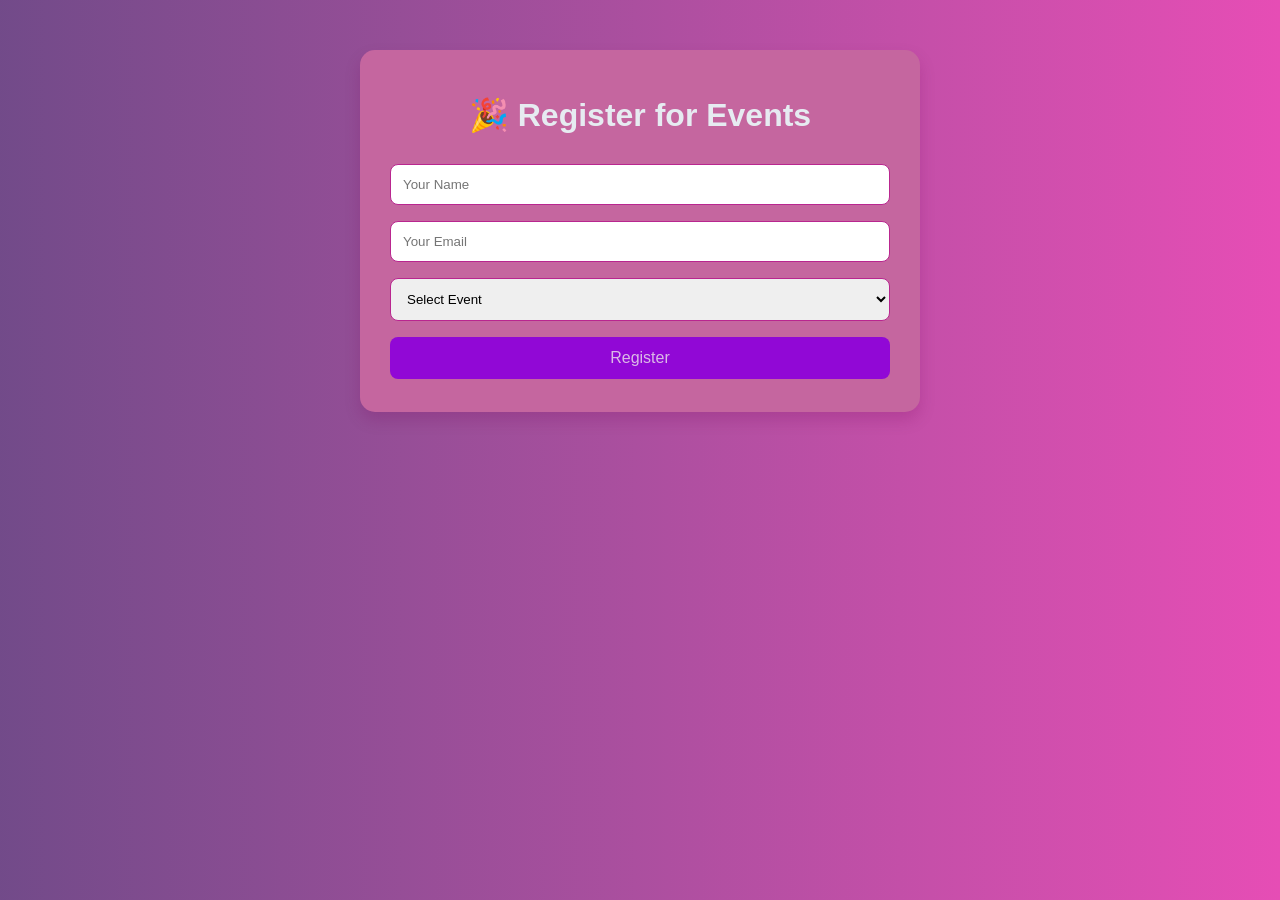
<file: index.html>
<!DOCTYPE html>
<html lang="en">
<head>
  <meta charset="UTF-8">
  <meta name="viewport" content="width=device-width, initial-scale=1.0">
  <title>Event Registration</title>
  <link rel="stylesheet" href="style.css">
</head>
<body>

  <div class="container">
    <h1>🎉 Register for Events</h1>

    <div id="msg"></div>

    <form id="form">
      <input type="text" id="name" placeholder="Your Name" required>
      <input type="email" id="email" placeholder="Your Email" required>
      <select id="event" required>
        <option value="">Select Event</option>
        <option value="workshop">workshop</option>
        <option value="hackathon">hackathon</option>
        <option value="codestorm">codestorm</option>
      </select>
      <button type="submit">Register</button>
    </form>


  <script src="script.js"></script>
</body>
</html>
</file>
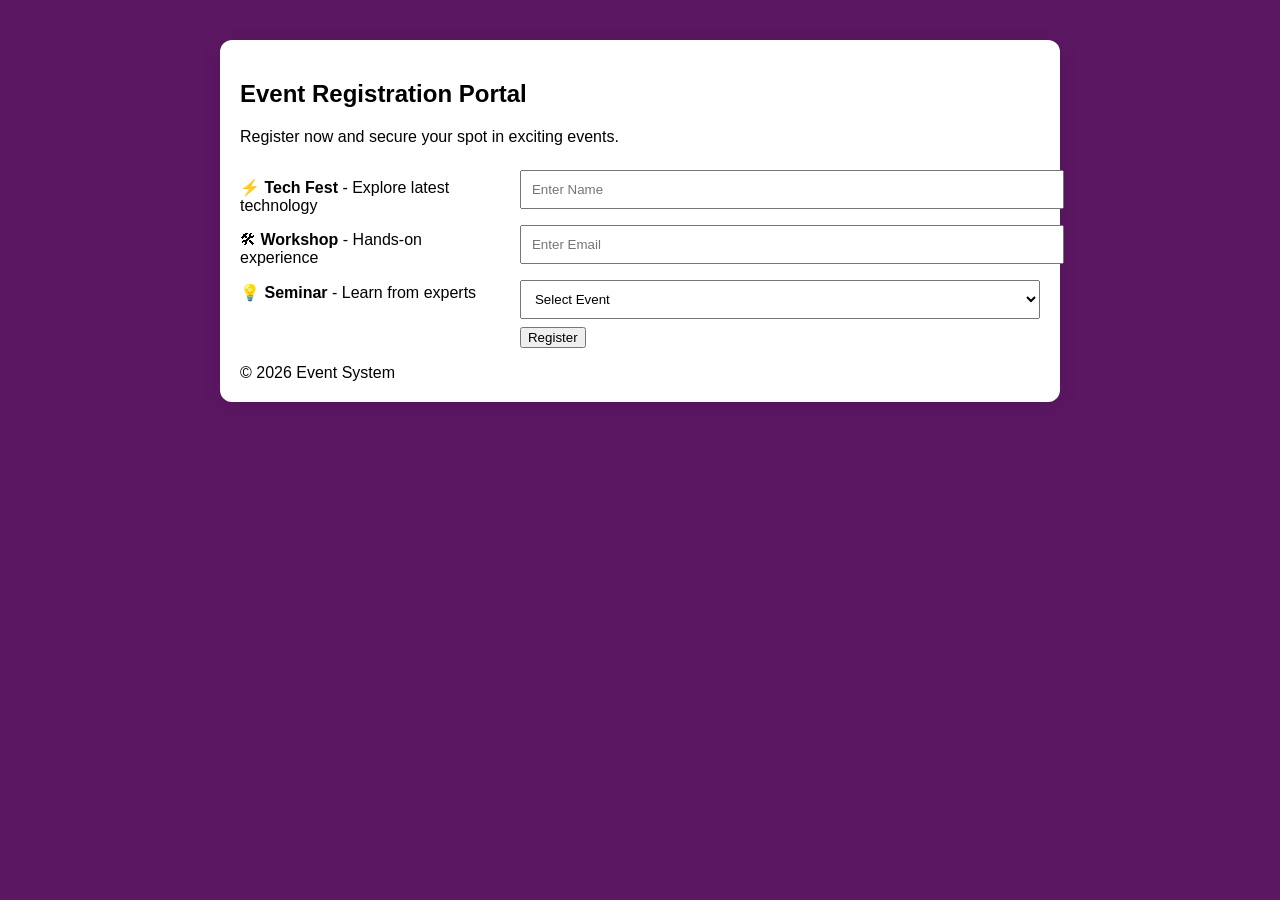
<file: frontend/index.html>
<!DOCTYPE html>
<html>
<head>
  <title>Event Registration</title>
  <link rel="stylesheet" href="style.css">
</head>
<body>

<div class="container">
  <h2>Event Registration Portal</h2>
  <p class="subtitle">Register now and secure your spot in exciting events.</p>

  <div class="content">

    <!-- Left Info -->
    <div class="info">
      <p>⚡ <b>Tech Fest</b> - Explore latest technology</p>
      <p>🛠 <b>Workshop</b> - Hands-on experience</p>
      <p>💡 <b>Seminar</b> - Learn from experts</p>
    </div>

    <!-- Form -->
    <form id="form" class="form">
      <input type="text" id="name" placeholder="Enter Name" required>
      <input type="email" id="email" placeholder="Enter Email" required>

      <select id="event">
        <option value="">Select Event</option>
        <option>Tech Fest</option>
        <option>Workshop</option>
        <option>Seminar</option>
      </select>

      <button type="submit">Register</button>
    </form>

  </div>

  <p id="msg"></p>

  <div id="users"></div>

  <footer>© 2026 Event System</footer>
</div>

<script src="script.js"></script>
</body>
</html>
</file>
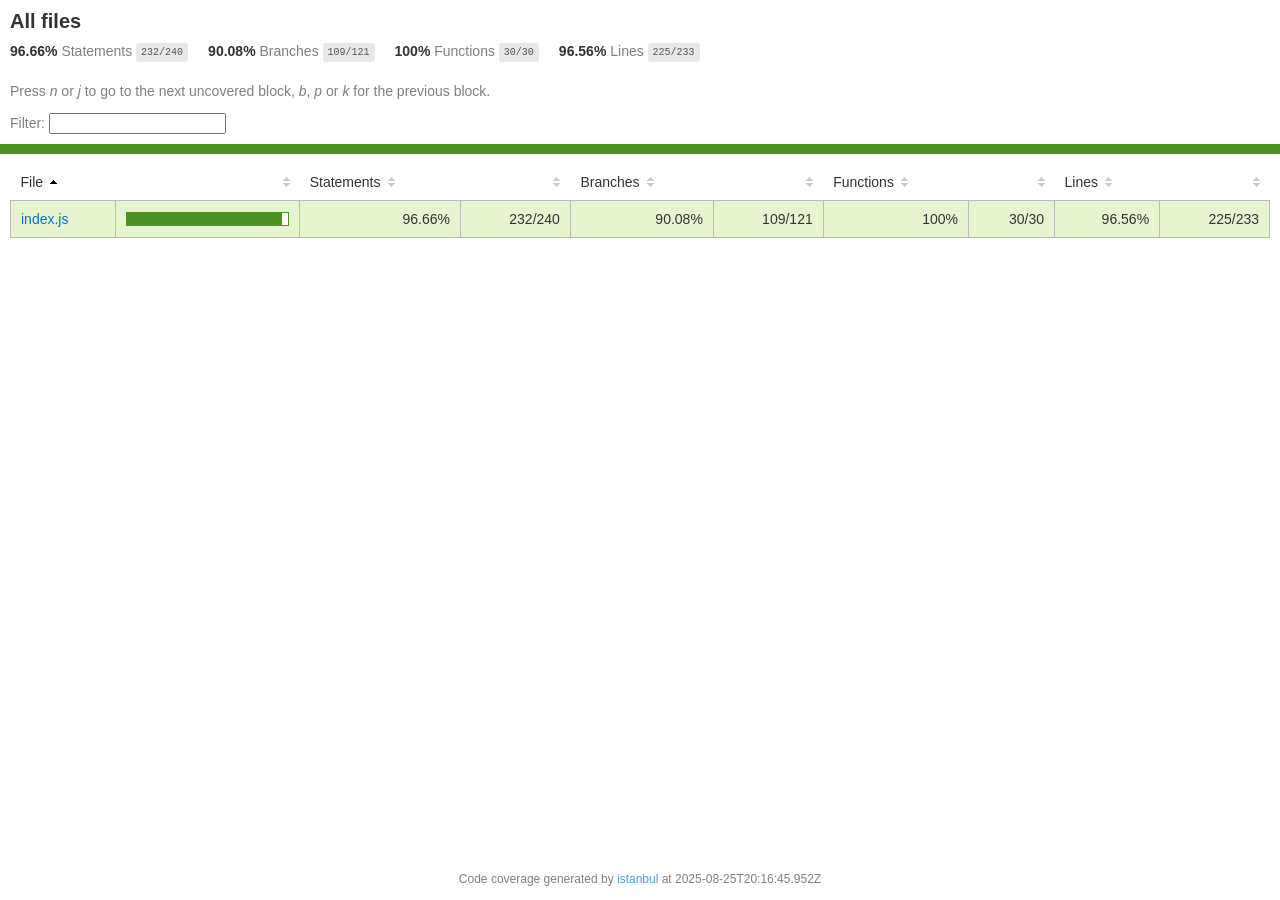
<file: backend/node_modules/kareem/coverage/lcov-report/index.html>
<!doctype html>
<html lang="en">

<head>
    <title>Code coverage report for All files</title>
    <meta charset="utf-8" />
    <link rel="stylesheet" href="prettify.css" />
    <link rel="stylesheet" href="base.css" />
    <link rel="shortcut icon" type="image/x-icon" href="favicon.png" />
    <meta name="viewport" content="width=device-width, initial-scale=1" />
    <style type='text/css'>
        .coverage-summary .sorter {
            background-image: url(sort-arrow-sprite.png);
        }
    </style>
</head>
    
<body>
<div class='wrapper'>
    <div class='pad1'>
        <h1>All files</h1>
        <div class='clearfix'>
            
            <div class='fl pad1y space-right2'>
                <span class="strong">96.66% </span>
                <span class="quiet">Statements</span>
                <span class='fraction'>232/240</span>
            </div>
        
            
            <div class='fl pad1y space-right2'>
                <span class="strong">90.08% </span>
                <span class="quiet">Branches</span>
                <span class='fraction'>109/121</span>
            </div>
        
            
            <div class='fl pad1y space-right2'>
                <span class="strong">100% </span>
                <span class="quiet">Functions</span>
                <span class='fraction'>30/30</span>
            </div>
        
            
            <div class='fl pad1y space-right2'>
                <span class="strong">96.56% </span>
                <span class="quiet">Lines</span>
                <span class='fraction'>225/233</span>
            </div>
        
            
        </div>
        <p class="quiet">
            Press <em>n</em> or <em>j</em> to go to the next uncovered block, <em>b</em>, <em>p</em> or <em>k</em> for the previous block.
        </p>
        <template id="filterTemplate">
            <div class="quiet">
                Filter:
                <input type="search" id="fileSearch">
            </div>
        </template>
    </div>
    <div class='status-line high'></div>
    <div class="pad1">
<table class="coverage-summary">
<thead>
<tr>
   <th data-col="file" data-fmt="html" data-html="true" class="file">File</th>
   <th data-col="pic" data-type="number" data-fmt="html" data-html="true" class="pic"></th>
   <th data-col="statements" data-type="number" data-fmt="pct" class="pct">Statements</th>
   <th data-col="statements_raw" data-type="number" data-fmt="html" class="abs"></th>
   <th data-col="branches" data-type="number" data-fmt="pct" class="pct">Branches</th>
   <th data-col="branches_raw" data-type="number" data-fmt="html" class="abs"></th>
   <th data-col="functions" data-type="number" data-fmt="pct" class="pct">Functions</th>
   <th data-col="functions_raw" data-type="number" data-fmt="html" class="abs"></th>
   <th data-col="lines" data-type="number" data-fmt="pct" class="pct">Lines</th>
   <th data-col="lines_raw" data-type="number" data-fmt="html" class="abs"></th>
</tr>
</thead>
<tbody><tr>
	<td class="file high" data-value="index.js"><a href="index.js.html">index.js</a></td>
	<td data-value="96.66" class="pic high">
	<div class="chart"><div class="cover-fill" style="width: 96%"></div><div class="cover-empty" style="width: 4%"></div></div>
	</td>
	<td data-value="96.66" class="pct high">96.66%</td>
	<td data-value="240" class="abs high">232/240</td>
	<td data-value="90.08" class="pct high">90.08%</td>
	<td data-value="121" class="abs high">109/121</td>
	<td data-value="100" class="pct high">100%</td>
	<td data-value="30" class="abs high">30/30</td>
	<td data-value="96.56" class="pct high">96.56%</td>
	<td data-value="233" class="abs high">225/233</td>
	</tr>

</tbody>
</table>
</div>
                <div class='push'></div><!-- for sticky footer -->
            </div><!-- /wrapper -->
            <div class='footer quiet pad2 space-top1 center small'>
                Code coverage generated by
                <a href="https://istanbul.js.org/" target="_blank" rel="noopener noreferrer">istanbul</a>
                at 2025-08-25T20:16:45.952Z
            </div>
        <script src="prettify.js"></script>
        <script>
            window.onload = function () {
                prettyPrint();
            };
        </script>
        <script src="sorter.js"></script>
        <script src="block-navigation.js"></script>
    </body>
</html>
</file>
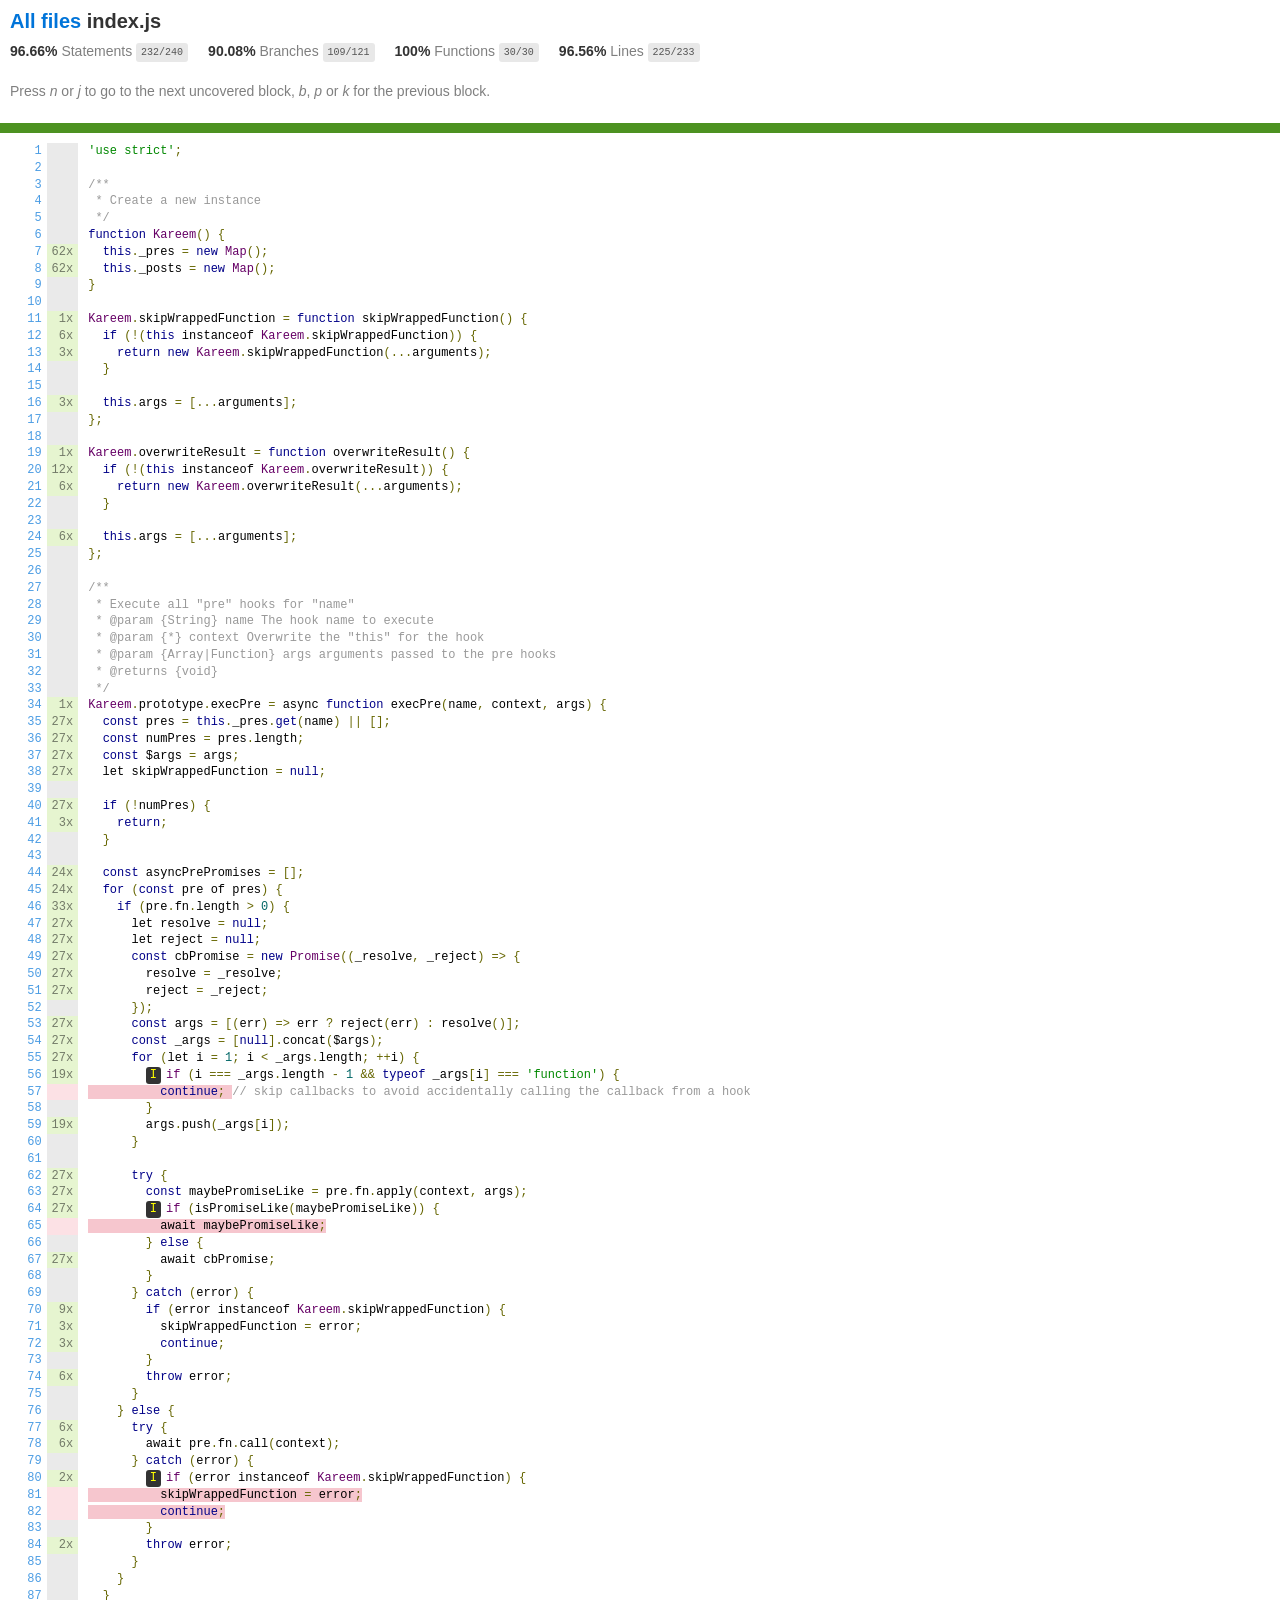
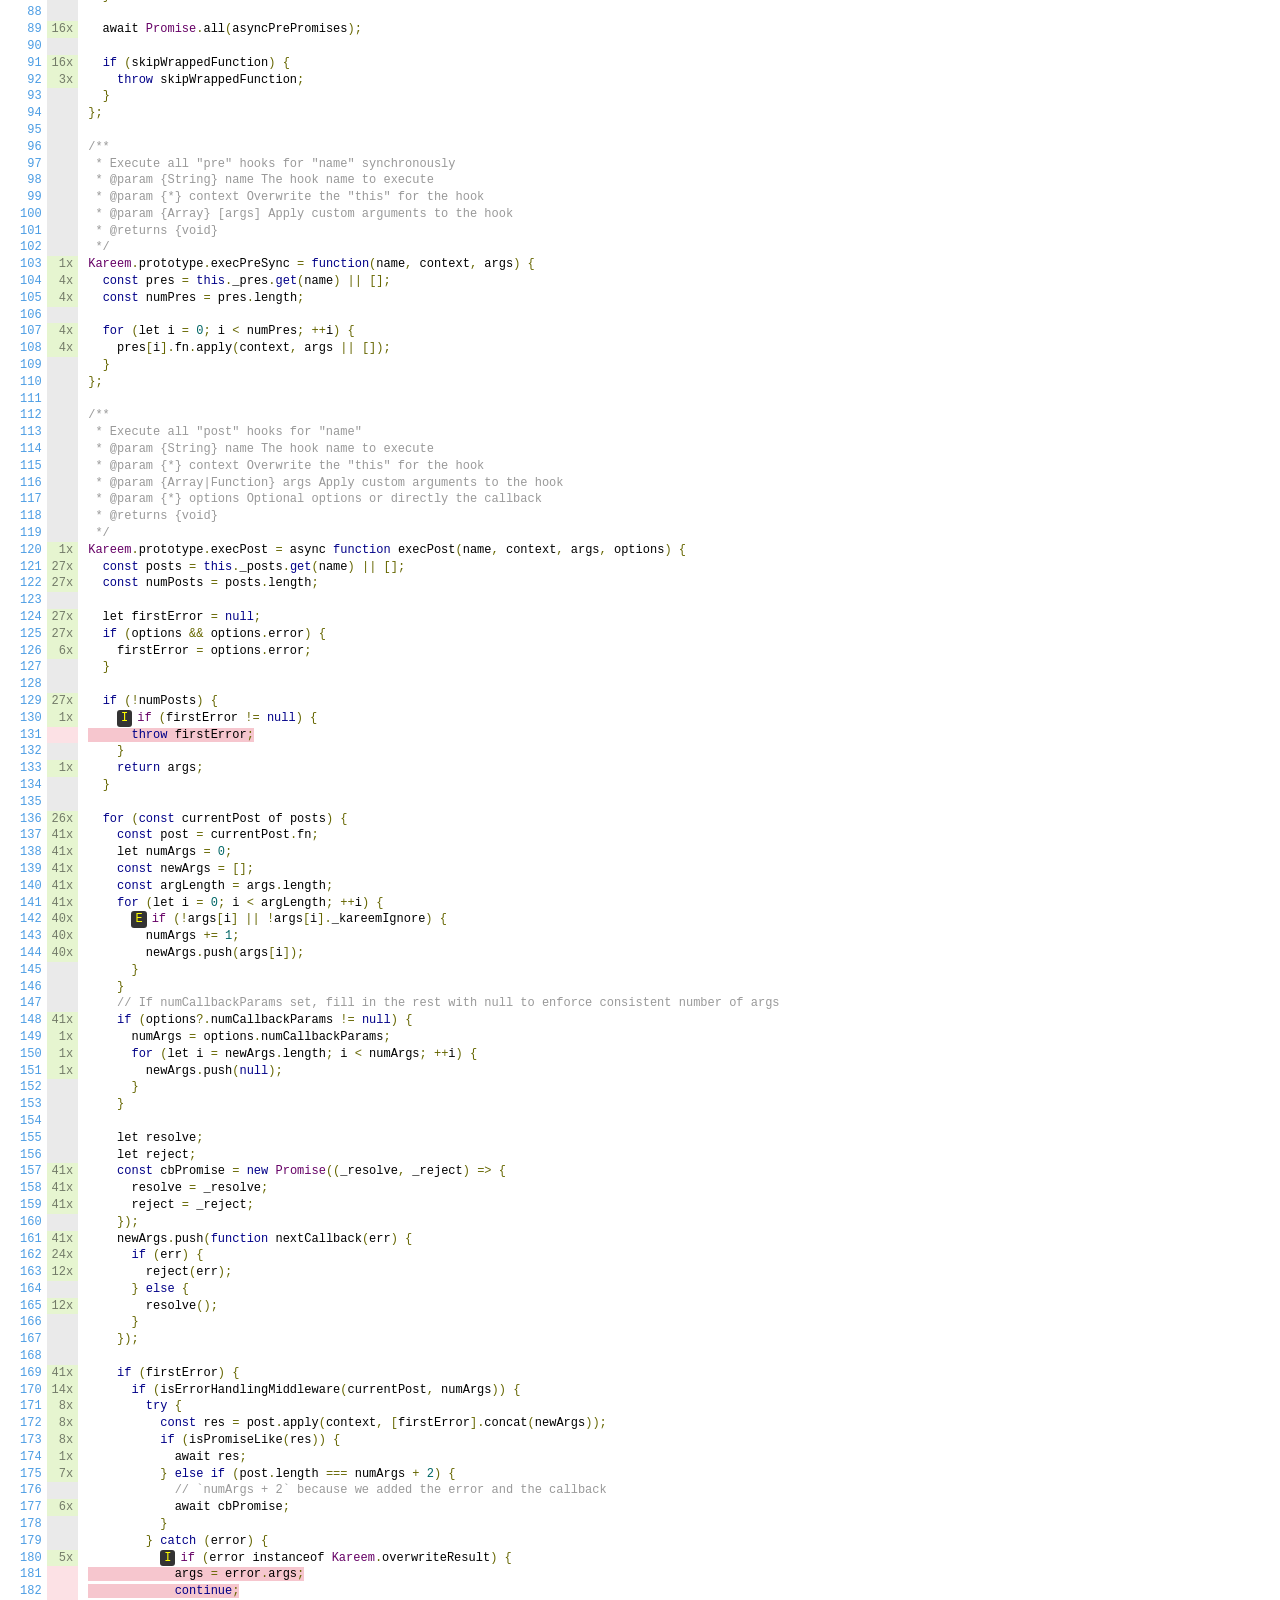
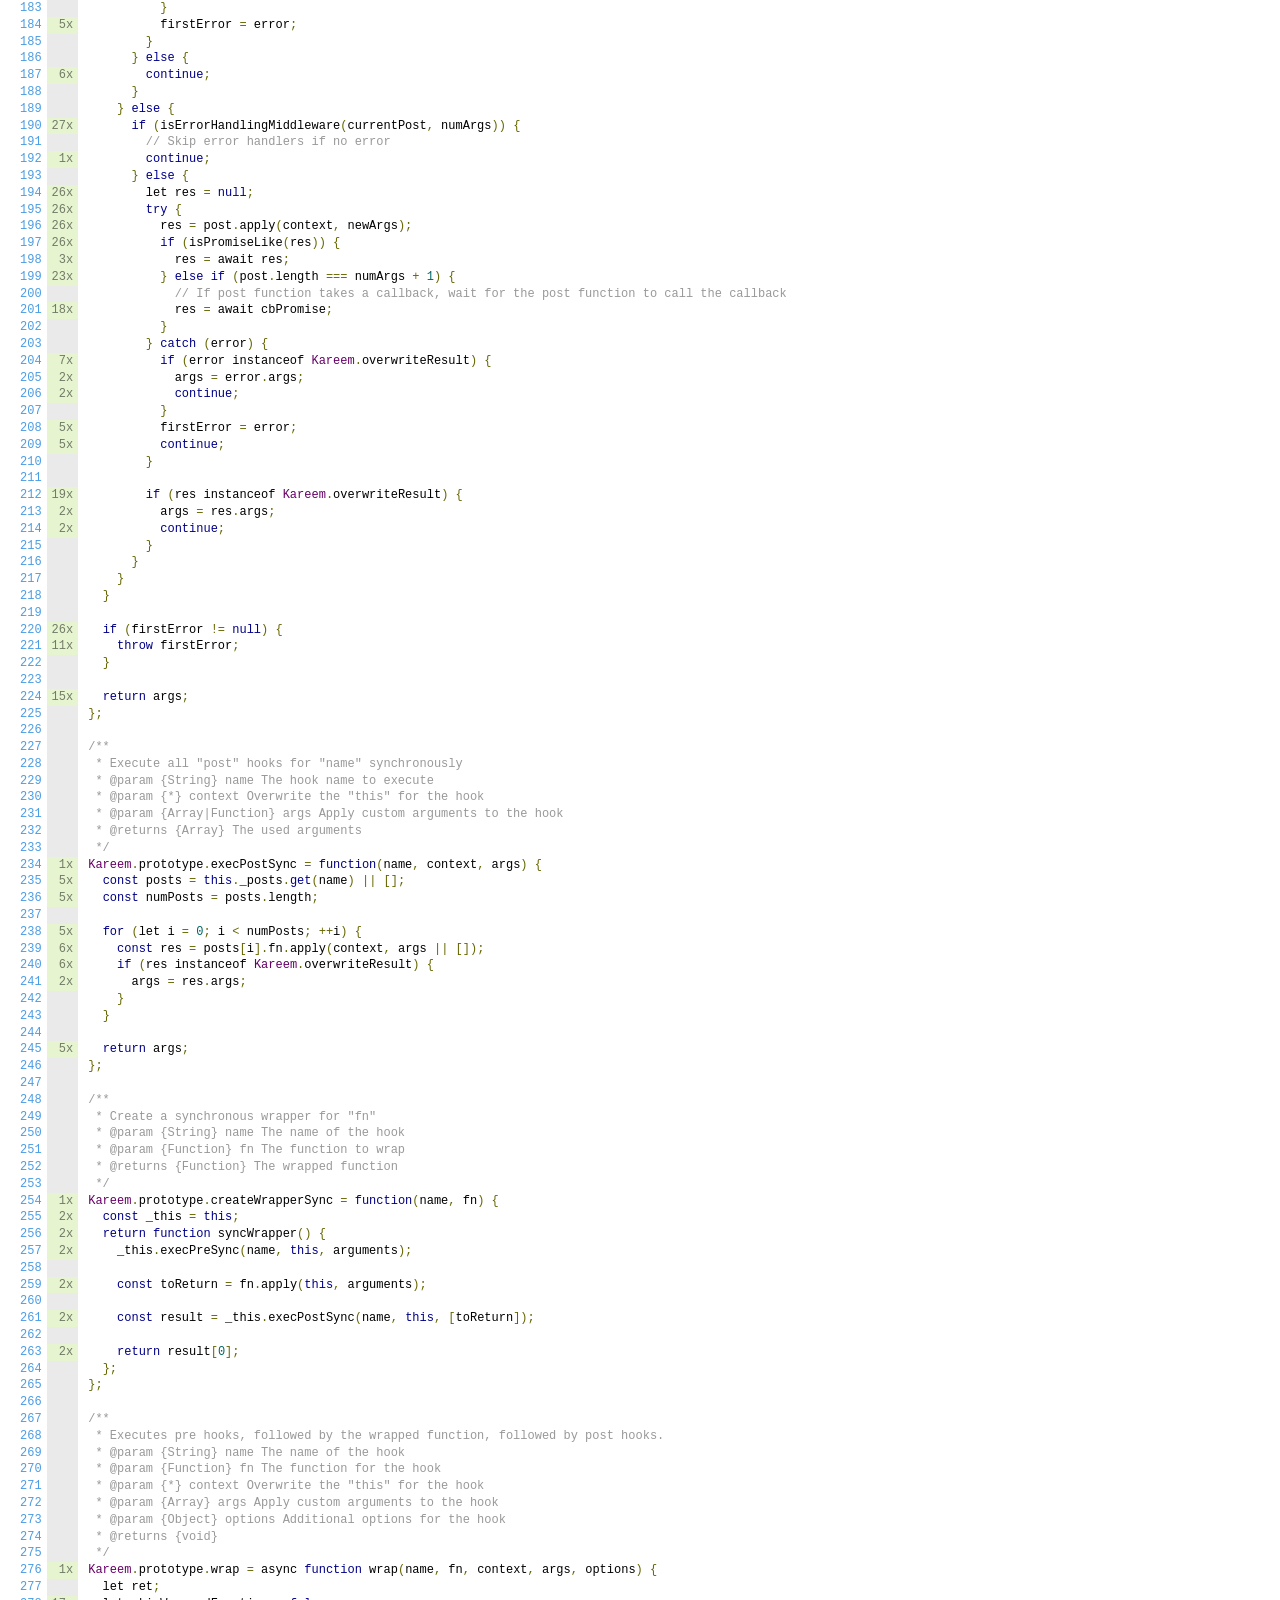
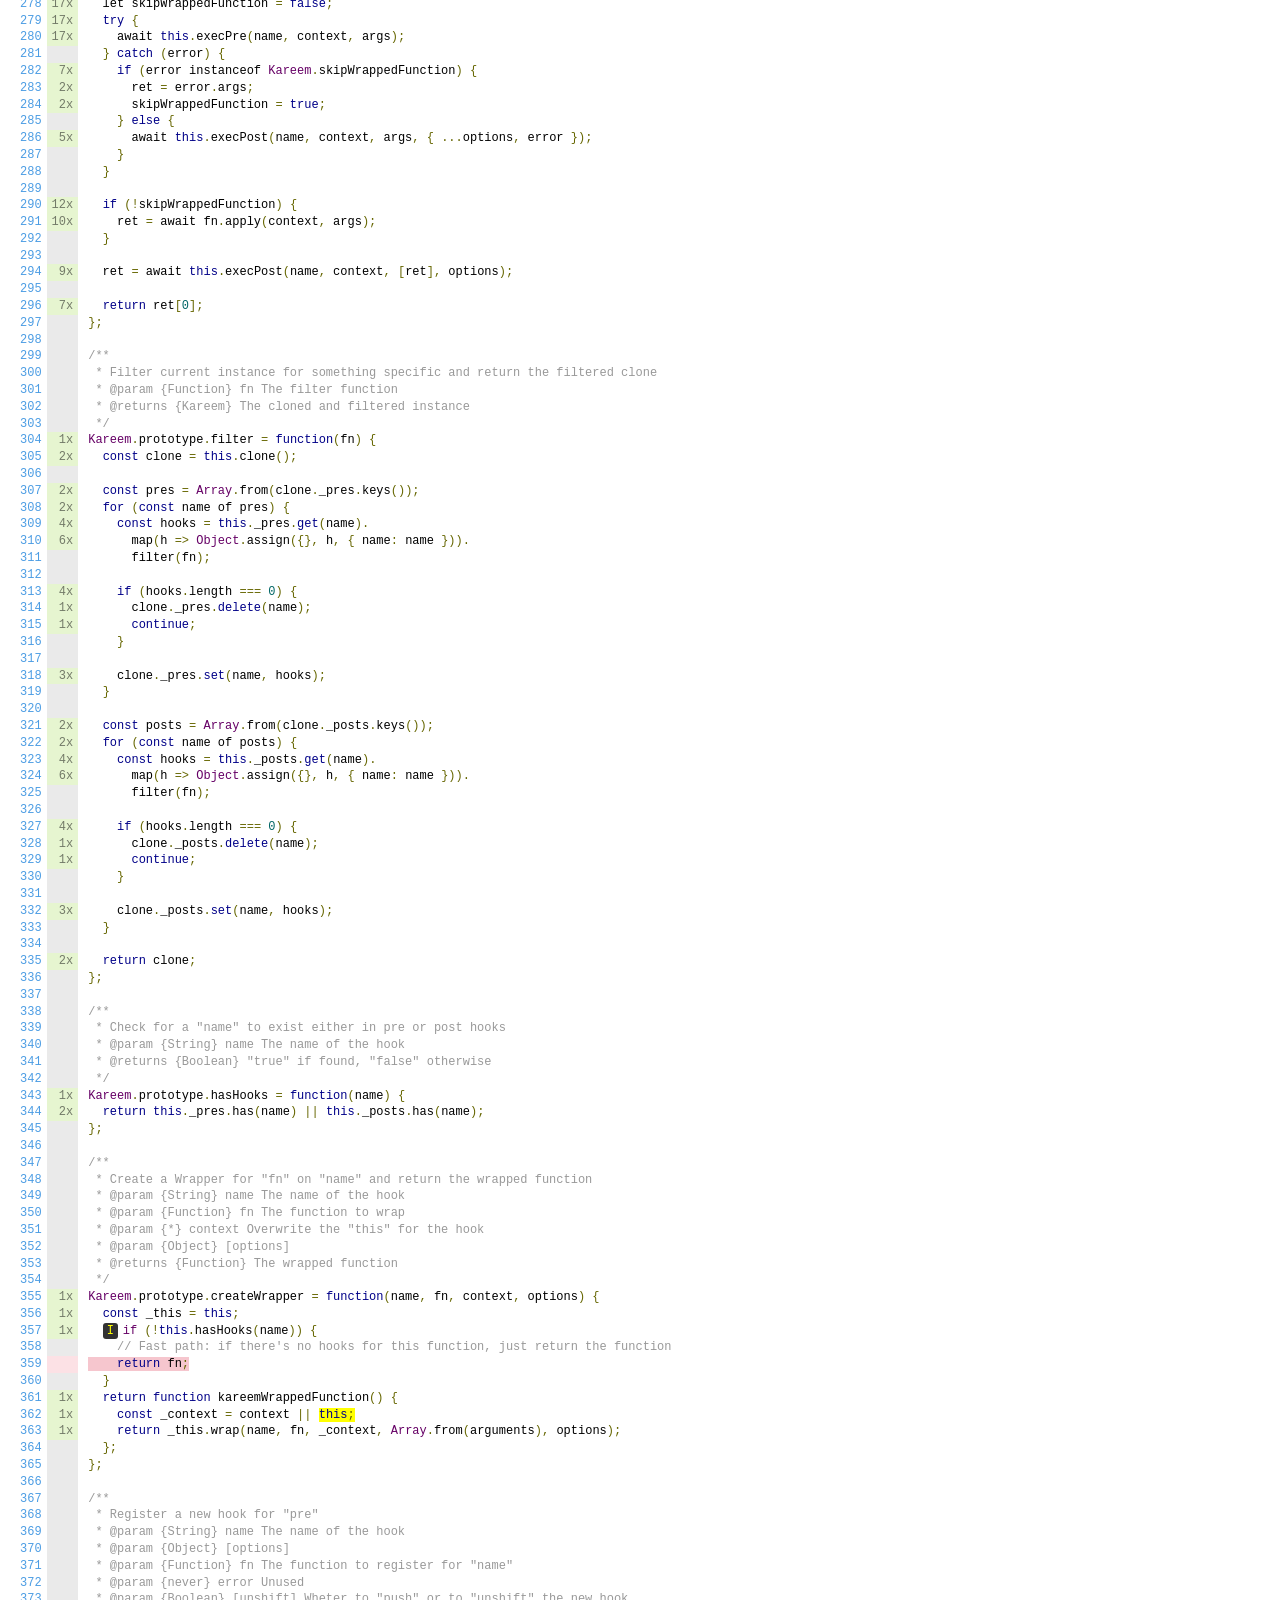
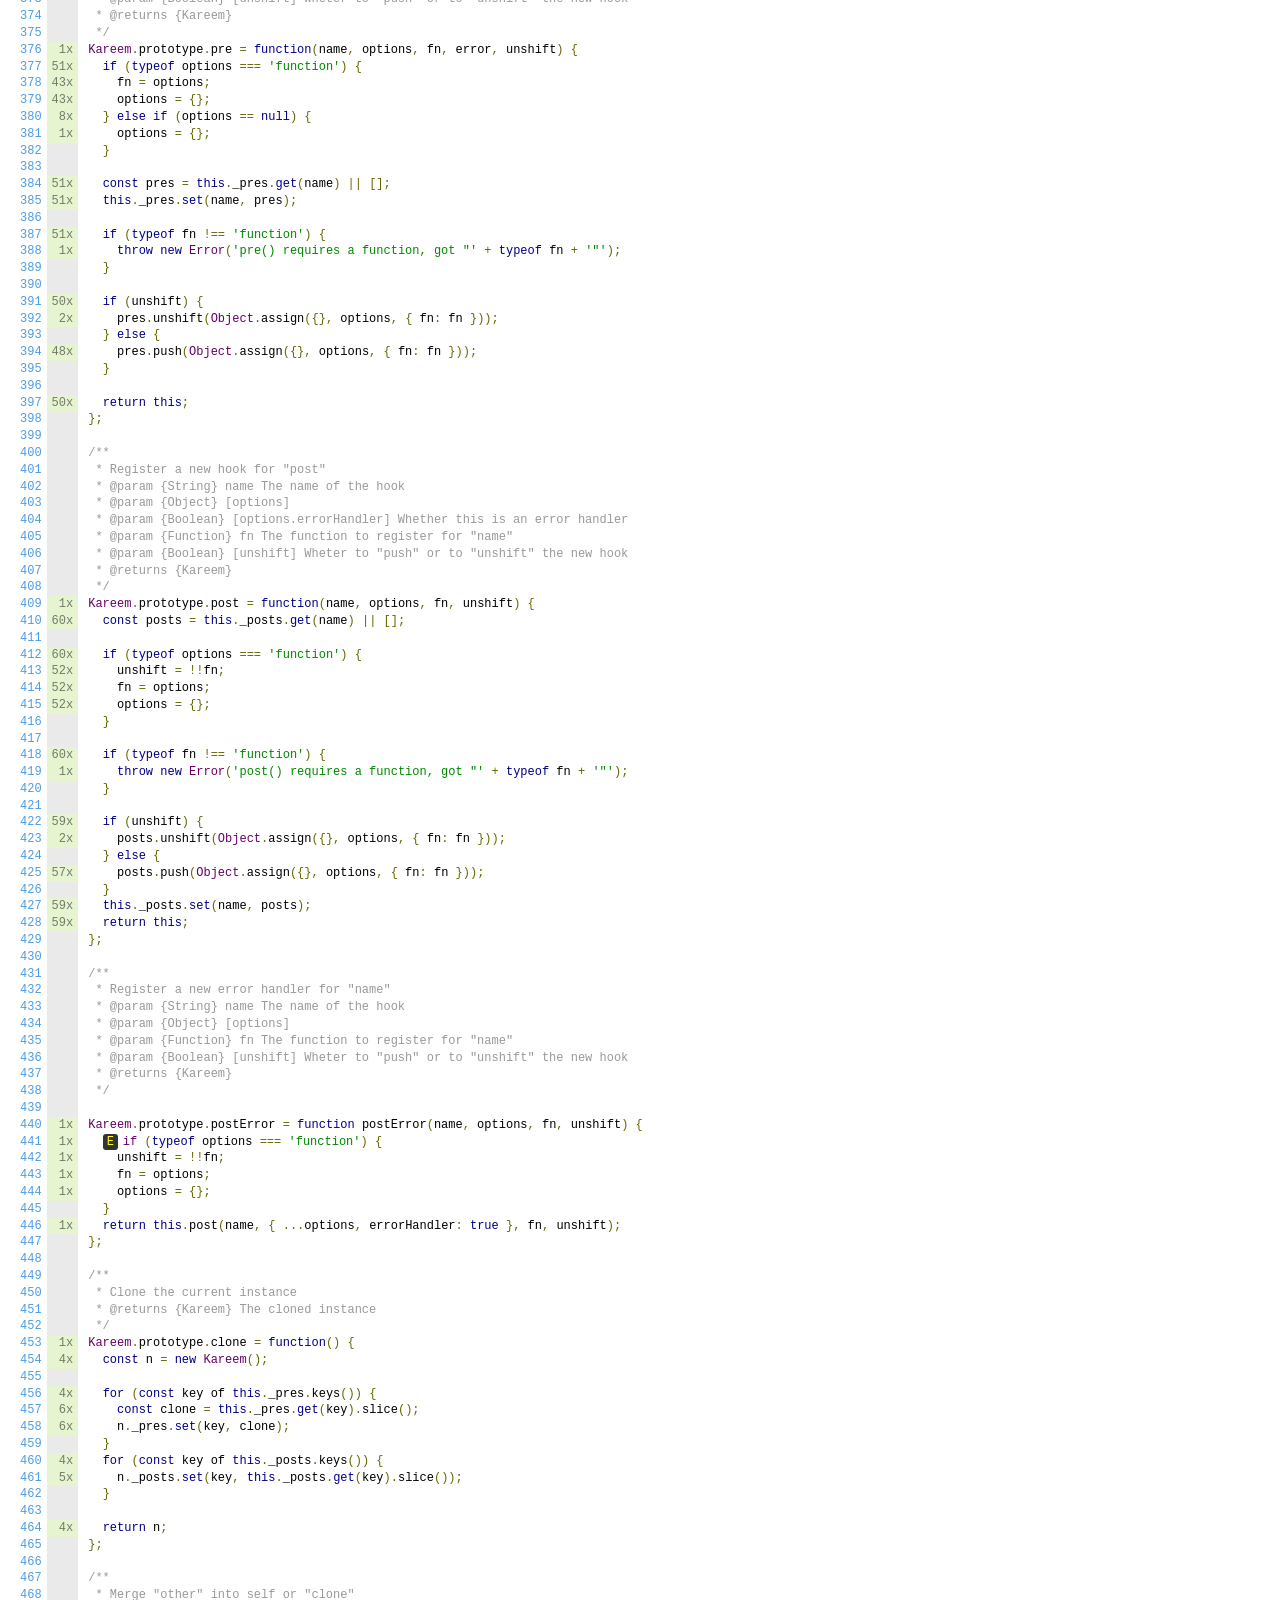
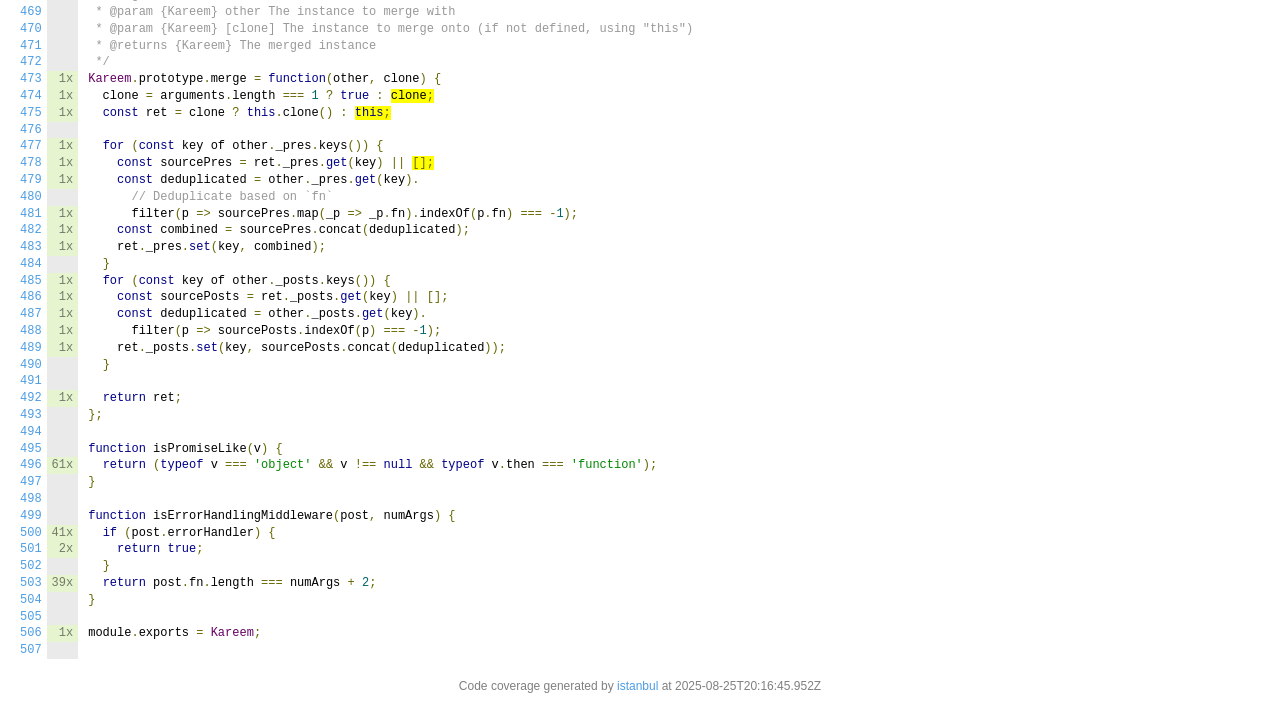
<file: backend/node_modules/kareem/coverage/lcov-report/index.js.html>
<!doctype html>
<html lang="en">

<head>
    <title>Code coverage report for index.js</title>
    <meta charset="utf-8" />
    <link rel="stylesheet" href="prettify.css" />
    <link rel="stylesheet" href="base.css" />
    <link rel="shortcut icon" type="image/x-icon" href="favicon.png" />
    <meta name="viewport" content="width=device-width, initial-scale=1" />
    <style type='text/css'>
        .coverage-summary .sorter {
            background-image: url(sort-arrow-sprite.png);
        }
    </style>
</head>
    
<body>
<div class='wrapper'>
    <div class='pad1'>
        <h1><a href="index.html">All files</a> index.js</h1>
        <div class='clearfix'>
            
            <div class='fl pad1y space-right2'>
                <span class="strong">96.66% </span>
                <span class="quiet">Statements</span>
                <span class='fraction'>232/240</span>
            </div>
        
            
            <div class='fl pad1y space-right2'>
                <span class="strong">90.08% </span>
                <span class="quiet">Branches</span>
                <span class='fraction'>109/121</span>
            </div>
        
            
            <div class='fl pad1y space-right2'>
                <span class="strong">100% </span>
                <span class="quiet">Functions</span>
                <span class='fraction'>30/30</span>
            </div>
        
            
            <div class='fl pad1y space-right2'>
                <span class="strong">96.56% </span>
                <span class="quiet">Lines</span>
                <span class='fraction'>225/233</span>
            </div>
        
            
        </div>
        <p class="quiet">
            Press <em>n</em> or <em>j</em> to go to the next uncovered block, <em>b</em>, <em>p</em> or <em>k</em> for the previous block.
        </p>
        <template id="filterTemplate">
            <div class="quiet">
                Filter:
                <input type="search" id="fileSearch">
            </div>
        </template>
    </div>
    <div class='status-line high'></div>
    <pre><table class="coverage">
<tr><td class="line-count quiet"><a name='L1'></a><a href='#L1'>1</a>
<a name='L2'></a><a href='#L2'>2</a>
<a name='L3'></a><a href='#L3'>3</a>
<a name='L4'></a><a href='#L4'>4</a>
<a name='L5'></a><a href='#L5'>5</a>
<a name='L6'></a><a href='#L6'>6</a>
<a name='L7'></a><a href='#L7'>7</a>
<a name='L8'></a><a href='#L8'>8</a>
<a name='L9'></a><a href='#L9'>9</a>
<a name='L10'></a><a href='#L10'>10</a>
<a name='L11'></a><a href='#L11'>11</a>
<a name='L12'></a><a href='#L12'>12</a>
<a name='L13'></a><a href='#L13'>13</a>
<a name='L14'></a><a href='#L14'>14</a>
<a name='L15'></a><a href='#L15'>15</a>
<a name='L16'></a><a href='#L16'>16</a>
<a name='L17'></a><a href='#L17'>17</a>
<a name='L18'></a><a href='#L18'>18</a>
<a name='L19'></a><a href='#L19'>19</a>
<a name='L20'></a><a href='#L20'>20</a>
<a name='L21'></a><a href='#L21'>21</a>
<a name='L22'></a><a href='#L22'>22</a>
<a name='L23'></a><a href='#L23'>23</a>
<a name='L24'></a><a href='#L24'>24</a>
<a name='L25'></a><a href='#L25'>25</a>
<a name='L26'></a><a href='#L26'>26</a>
<a name='L27'></a><a href='#L27'>27</a>
<a name='L28'></a><a href='#L28'>28</a>
<a name='L29'></a><a href='#L29'>29</a>
<a name='L30'></a><a href='#L30'>30</a>
<a name='L31'></a><a href='#L31'>31</a>
<a name='L32'></a><a href='#L32'>32</a>
<a name='L33'></a><a href='#L33'>33</a>
<a name='L34'></a><a href='#L34'>34</a>
<a name='L35'></a><a href='#L35'>35</a>
<a name='L36'></a><a href='#L36'>36</a>
<a name='L37'></a><a href='#L37'>37</a>
<a name='L38'></a><a href='#L38'>38</a>
<a name='L39'></a><a href='#L39'>39</a>
<a name='L40'></a><a href='#L40'>40</a>
<a name='L41'></a><a href='#L41'>41</a>
<a name='L42'></a><a href='#L42'>42</a>
<a name='L43'></a><a href='#L43'>43</a>
<a name='L44'></a><a href='#L44'>44</a>
<a name='L45'></a><a href='#L45'>45</a>
<a name='L46'></a><a href='#L46'>46</a>
<a name='L47'></a><a href='#L47'>47</a>
<a name='L48'></a><a href='#L48'>48</a>
<a name='L49'></a><a href='#L49'>49</a>
<a name='L50'></a><a href='#L50'>50</a>
<a name='L51'></a><a href='#L51'>51</a>
<a name='L52'></a><a href='#L52'>52</a>
<a name='L53'></a><a href='#L53'>53</a>
<a name='L54'></a><a href='#L54'>54</a>
<a name='L55'></a><a href='#L55'>55</a>
<a name='L56'></a><a href='#L56'>56</a>
<a name='L57'></a><a href='#L57'>57</a>
<a name='L58'></a><a href='#L58'>58</a>
<a name='L59'></a><a href='#L59'>59</a>
<a name='L60'></a><a href='#L60'>60</a>
<a name='L61'></a><a href='#L61'>61</a>
<a name='L62'></a><a href='#L62'>62</a>
<a name='L63'></a><a href='#L63'>63</a>
<a name='L64'></a><a href='#L64'>64</a>
<a name='L65'></a><a href='#L65'>65</a>
<a name='L66'></a><a href='#L66'>66</a>
<a name='L67'></a><a href='#L67'>67</a>
<a name='L68'></a><a href='#L68'>68</a>
<a name='L69'></a><a href='#L69'>69</a>
<a name='L70'></a><a href='#L70'>70</a>
<a name='L71'></a><a href='#L71'>71</a>
<a name='L72'></a><a href='#L72'>72</a>
<a name='L73'></a><a href='#L73'>73</a>
<a name='L74'></a><a href='#L74'>74</a>
<a name='L75'></a><a href='#L75'>75</a>
<a name='L76'></a><a href='#L76'>76</a>
<a name='L77'></a><a href='#L77'>77</a>
<a name='L78'></a><a href='#L78'>78</a>
<a name='L79'></a><a href='#L79'>79</a>
<a name='L80'></a><a href='#L80'>80</a>
<a name='L81'></a><a href='#L81'>81</a>
<a name='L82'></a><a href='#L82'>82</a>
<a name='L83'></a><a href='#L83'>83</a>
<a name='L84'></a><a href='#L84'>84</a>
<a name='L85'></a><a href='#L85'>85</a>
<a name='L86'></a><a href='#L86'>86</a>
<a name='L87'></a><a href='#L87'>87</a>
<a name='L88'></a><a href='#L88'>88</a>
<a name='L89'></a><a href='#L89'>89</a>
<a name='L90'></a><a href='#L90'>90</a>
<a name='L91'></a><a href='#L91'>91</a>
<a name='L92'></a><a href='#L92'>92</a>
<a name='L93'></a><a href='#L93'>93</a>
<a name='L94'></a><a href='#L94'>94</a>
<a name='L95'></a><a href='#L95'>95</a>
<a name='L96'></a><a href='#L96'>96</a>
<a name='L97'></a><a href='#L97'>97</a>
<a name='L98'></a><a href='#L98'>98</a>
<a name='L99'></a><a href='#L99'>99</a>
<a name='L100'></a><a href='#L100'>100</a>
<a name='L101'></a><a href='#L101'>101</a>
<a name='L102'></a><a href='#L102'>102</a>
<a name='L103'></a><a href='#L103'>103</a>
<a name='L104'></a><a href='#L104'>104</a>
<a name='L105'></a><a href='#L105'>105</a>
<a name='L106'></a><a href='#L106'>106</a>
<a name='L107'></a><a href='#L107'>107</a>
<a name='L108'></a><a href='#L108'>108</a>
<a name='L109'></a><a href='#L109'>109</a>
<a name='L110'></a><a href='#L110'>110</a>
<a name='L111'></a><a href='#L111'>111</a>
<a name='L112'></a><a href='#L112'>112</a>
<a name='L113'></a><a href='#L113'>113</a>
<a name='L114'></a><a href='#L114'>114</a>
<a name='L115'></a><a href='#L115'>115</a>
<a name='L116'></a><a href='#L116'>116</a>
<a name='L117'></a><a href='#L117'>117</a>
<a name='L118'></a><a href='#L118'>118</a>
<a name='L119'></a><a href='#L119'>119</a>
<a name='L120'></a><a href='#L120'>120</a>
<a name='L121'></a><a href='#L121'>121</a>
<a name='L122'></a><a href='#L122'>122</a>
<a name='L123'></a><a href='#L123'>123</a>
<a name='L124'></a><a href='#L124'>124</a>
<a name='L125'></a><a href='#L125'>125</a>
<a name='L126'></a><a href='#L126'>126</a>
<a name='L127'></a><a href='#L127'>127</a>
<a name='L128'></a><a href='#L128'>128</a>
<a name='L129'></a><a href='#L129'>129</a>
<a name='L130'></a><a href='#L130'>130</a>
<a name='L131'></a><a href='#L131'>131</a>
<a name='L132'></a><a href='#L132'>132</a>
<a name='L133'></a><a href='#L133'>133</a>
<a name='L134'></a><a href='#L134'>134</a>
<a name='L135'></a><a href='#L135'>135</a>
<a name='L136'></a><a href='#L136'>136</a>
<a name='L137'></a><a href='#L137'>137</a>
<a name='L138'></a><a href='#L138'>138</a>
<a name='L139'></a><a href='#L139'>139</a>
<a name='L140'></a><a href='#L140'>140</a>
<a name='L141'></a><a href='#L141'>141</a>
<a name='L142'></a><a href='#L142'>142</a>
<a name='L143'></a><a href='#L143'>143</a>
<a name='L144'></a><a href='#L144'>144</a>
<a name='L145'></a><a href='#L145'>145</a>
<a name='L146'></a><a href='#L146'>146</a>
<a name='L147'></a><a href='#L147'>147</a>
<a name='L148'></a><a href='#L148'>148</a>
<a name='L149'></a><a href='#L149'>149</a>
<a name='L150'></a><a href='#L150'>150</a>
<a name='L151'></a><a href='#L151'>151</a>
<a name='L152'></a><a href='#L152'>152</a>
<a name='L153'></a><a href='#L153'>153</a>
<a name='L154'></a><a href='#L154'>154</a>
<a name='L155'></a><a href='#L155'>155</a>
<a name='L156'></a><a href='#L156'>156</a>
<a name='L157'></a><a href='#L157'>157</a>
<a name='L158'></a><a href='#L158'>158</a>
<a name='L159'></a><a href='#L159'>159</a>
<a name='L160'></a><a href='#L160'>160</a>
<a name='L161'></a><a href='#L161'>161</a>
<a name='L162'></a><a href='#L162'>162</a>
<a name='L163'></a><a href='#L163'>163</a>
<a name='L164'></a><a href='#L164'>164</a>
<a name='L165'></a><a href='#L165'>165</a>
<a name='L166'></a><a href='#L166'>166</a>
<a name='L167'></a><a href='#L167'>167</a>
<a name='L168'></a><a href='#L168'>168</a>
<a name='L169'></a><a href='#L169'>169</a>
<a name='L170'></a><a href='#L170'>170</a>
<a name='L171'></a><a href='#L171'>171</a>
<a name='L172'></a><a href='#L172'>172</a>
<a name='L173'></a><a href='#L173'>173</a>
<a name='L174'></a><a href='#L174'>174</a>
<a name='L175'></a><a href='#L175'>175</a>
<a name='L176'></a><a href='#L176'>176</a>
<a name='L177'></a><a href='#L177'>177</a>
<a name='L178'></a><a href='#L178'>178</a>
<a name='L179'></a><a href='#L179'>179</a>
<a name='L180'></a><a href='#L180'>180</a>
<a name='L181'></a><a href='#L181'>181</a>
<a name='L182'></a><a href='#L182'>182</a>
<a name='L183'></a><a href='#L183'>183</a>
<a name='L184'></a><a href='#L184'>184</a>
<a name='L185'></a><a href='#L185'>185</a>
<a name='L186'></a><a href='#L186'>186</a>
<a name='L187'></a><a href='#L187'>187</a>
<a name='L188'></a><a href='#L188'>188</a>
<a name='L189'></a><a href='#L189'>189</a>
<a name='L190'></a><a href='#L190'>190</a>
<a name='L191'></a><a href='#L191'>191</a>
<a name='L192'></a><a href='#L192'>192</a>
<a name='L193'></a><a href='#L193'>193</a>
<a name='L194'></a><a href='#L194'>194</a>
<a name='L195'></a><a href='#L195'>195</a>
<a name='L196'></a><a href='#L196'>196</a>
<a name='L197'></a><a href='#L197'>197</a>
<a name='L198'></a><a href='#L198'>198</a>
<a name='L199'></a><a href='#L199'>199</a>
<a name='L200'></a><a href='#L200'>200</a>
<a name='L201'></a><a href='#L201'>201</a>
<a name='L202'></a><a href='#L202'>202</a>
<a name='L203'></a><a href='#L203'>203</a>
<a name='L204'></a><a href='#L204'>204</a>
<a name='L205'></a><a href='#L205'>205</a>
<a name='L206'></a><a href='#L206'>206</a>
<a name='L207'></a><a href='#L207'>207</a>
<a name='L208'></a><a href='#L208'>208</a>
<a name='L209'></a><a href='#L209'>209</a>
<a name='L210'></a><a href='#L210'>210</a>
<a name='L211'></a><a href='#L211'>211</a>
<a name='L212'></a><a href='#L212'>212</a>
<a name='L213'></a><a href='#L213'>213</a>
<a name='L214'></a><a href='#L214'>214</a>
<a name='L215'></a><a href='#L215'>215</a>
<a name='L216'></a><a href='#L216'>216</a>
<a name='L217'></a><a href='#L217'>217</a>
<a name='L218'></a><a href='#L218'>218</a>
<a name='L219'></a><a href='#L219'>219</a>
<a name='L220'></a><a href='#L220'>220</a>
<a name='L221'></a><a href='#L221'>221</a>
<a name='L222'></a><a href='#L222'>222</a>
<a name='L223'></a><a href='#L223'>223</a>
<a name='L224'></a><a href='#L224'>224</a>
<a name='L225'></a><a href='#L225'>225</a>
<a name='L226'></a><a href='#L226'>226</a>
<a name='L227'></a><a href='#L227'>227</a>
<a name='L228'></a><a href='#L228'>228</a>
<a name='L229'></a><a href='#L229'>229</a>
<a name='L230'></a><a href='#L230'>230</a>
<a name='L231'></a><a href='#L231'>231</a>
<a name='L232'></a><a href='#L232'>232</a>
<a name='L233'></a><a href='#L233'>233</a>
<a name='L234'></a><a href='#L234'>234</a>
<a name='L235'></a><a href='#L235'>235</a>
<a name='L236'></a><a href='#L236'>236</a>
<a name='L237'></a><a href='#L237'>237</a>
<a name='L238'></a><a href='#L238'>238</a>
<a name='L239'></a><a href='#L239'>239</a>
<a name='L240'></a><a href='#L240'>240</a>
<a name='L241'></a><a href='#L241'>241</a>
<a name='L242'></a><a href='#L242'>242</a>
<a name='L243'></a><a href='#L243'>243</a>
<a name='L244'></a><a href='#L244'>244</a>
<a name='L245'></a><a href='#L245'>245</a>
<a name='L246'></a><a href='#L246'>246</a>
<a name='L247'></a><a href='#L247'>247</a>
<a name='L248'></a><a href='#L248'>248</a>
<a name='L249'></a><a href='#L249'>249</a>
<a name='L250'></a><a href='#L250'>250</a>
<a name='L251'></a><a href='#L251'>251</a>
<a name='L252'></a><a href='#L252'>252</a>
<a name='L253'></a><a href='#L253'>253</a>
<a name='L254'></a><a href='#L254'>254</a>
<a name='L255'></a><a href='#L255'>255</a>
<a name='L256'></a><a href='#L256'>256</a>
<a name='L257'></a><a href='#L257'>257</a>
<a name='L258'></a><a href='#L258'>258</a>
<a name='L259'></a><a href='#L259'>259</a>
<a name='L260'></a><a href='#L260'>260</a>
<a name='L261'></a><a href='#L261'>261</a>
<a name='L262'></a><a href='#L262'>262</a>
<a name='L263'></a><a href='#L263'>263</a>
<a name='L264'></a><a href='#L264'>264</a>
<a name='L265'></a><a href='#L265'>265</a>
<a name='L266'></a><a href='#L266'>266</a>
<a name='L267'></a><a href='#L267'>267</a>
<a name='L268'></a><a href='#L268'>268</a>
<a name='L269'></a><a href='#L269'>269</a>
<a name='L270'></a><a href='#L270'>270</a>
<a name='L271'></a><a href='#L271'>271</a>
<a name='L272'></a><a href='#L272'>272</a>
<a name='L273'></a><a href='#L273'>273</a>
<a name='L274'></a><a href='#L274'>274</a>
<a name='L275'></a><a href='#L275'>275</a>
<a name='L276'></a><a href='#L276'>276</a>
<a name='L277'></a><a href='#L277'>277</a>
<a name='L278'></a><a href='#L278'>278</a>
<a name='L279'></a><a href='#L279'>279</a>
<a name='L280'></a><a href='#L280'>280</a>
<a name='L281'></a><a href='#L281'>281</a>
<a name='L282'></a><a href='#L282'>282</a>
<a name='L283'></a><a href='#L283'>283</a>
<a name='L284'></a><a href='#L284'>284</a>
<a name='L285'></a><a href='#L285'>285</a>
<a name='L286'></a><a href='#L286'>286</a>
<a name='L287'></a><a href='#L287'>287</a>
<a name='L288'></a><a href='#L288'>288</a>
<a name='L289'></a><a href='#L289'>289</a>
<a name='L290'></a><a href='#L290'>290</a>
<a name='L291'></a><a href='#L291'>291</a>
<a name='L292'></a><a href='#L292'>292</a>
<a name='L293'></a><a href='#L293'>293</a>
<a name='L294'></a><a href='#L294'>294</a>
<a name='L295'></a><a href='#L295'>295</a>
<a name='L296'></a><a href='#L296'>296</a>
<a name='L297'></a><a href='#L297'>297</a>
<a name='L298'></a><a href='#L298'>298</a>
<a name='L299'></a><a href='#L299'>299</a>
<a name='L300'></a><a href='#L300'>300</a>
<a name='L301'></a><a href='#L301'>301</a>
<a name='L302'></a><a href='#L302'>302</a>
<a name='L303'></a><a href='#L303'>303</a>
<a name='L304'></a><a href='#L304'>304</a>
<a name='L305'></a><a href='#L305'>305</a>
<a name='L306'></a><a href='#L306'>306</a>
<a name='L307'></a><a href='#L307'>307</a>
<a name='L308'></a><a href='#L308'>308</a>
<a name='L309'></a><a href='#L309'>309</a>
<a name='L310'></a><a href='#L310'>310</a>
<a name='L311'></a><a href='#L311'>311</a>
<a name='L312'></a><a href='#L312'>312</a>
<a name='L313'></a><a href='#L313'>313</a>
<a name='L314'></a><a href='#L314'>314</a>
<a name='L315'></a><a href='#L315'>315</a>
<a name='L316'></a><a href='#L316'>316</a>
<a name='L317'></a><a href='#L317'>317</a>
<a name='L318'></a><a href='#L318'>318</a>
<a name='L319'></a><a href='#L319'>319</a>
<a name='L320'></a><a href='#L320'>320</a>
<a name='L321'></a><a href='#L321'>321</a>
<a name='L322'></a><a href='#L322'>322</a>
<a name='L323'></a><a href='#L323'>323</a>
<a name='L324'></a><a href='#L324'>324</a>
<a name='L325'></a><a href='#L325'>325</a>
<a name='L326'></a><a href='#L326'>326</a>
<a name='L327'></a><a href='#L327'>327</a>
<a name='L328'></a><a href='#L328'>328</a>
<a name='L329'></a><a href='#L329'>329</a>
<a name='L330'></a><a href='#L330'>330</a>
<a name='L331'></a><a href='#L331'>331</a>
<a name='L332'></a><a href='#L332'>332</a>
<a name='L333'></a><a href='#L333'>333</a>
<a name='L334'></a><a href='#L334'>334</a>
<a name='L335'></a><a href='#L335'>335</a>
<a name='L336'></a><a href='#L336'>336</a>
<a name='L337'></a><a href='#L337'>337</a>
<a name='L338'></a><a href='#L338'>338</a>
<a name='L339'></a><a href='#L339'>339</a>
<a name='L340'></a><a href='#L340'>340</a>
<a name='L341'></a><a href='#L341'>341</a>
<a name='L342'></a><a href='#L342'>342</a>
<a name='L343'></a><a href='#L343'>343</a>
<a name='L344'></a><a href='#L344'>344</a>
<a name='L345'></a><a href='#L345'>345</a>
<a name='L346'></a><a href='#L346'>346</a>
<a name='L347'></a><a href='#L347'>347</a>
<a name='L348'></a><a href='#L348'>348</a>
<a name='L349'></a><a href='#L349'>349</a>
<a name='L350'></a><a href='#L350'>350</a>
<a name='L351'></a><a href='#L351'>351</a>
<a name='L352'></a><a href='#L352'>352</a>
<a name='L353'></a><a href='#L353'>353</a>
<a name='L354'></a><a href='#L354'>354</a>
<a name='L355'></a><a href='#L355'>355</a>
<a name='L356'></a><a href='#L356'>356</a>
<a name='L357'></a><a href='#L357'>357</a>
<a name='L358'></a><a href='#L358'>358</a>
<a name='L359'></a><a href='#L359'>359</a>
<a name='L360'></a><a href='#L360'>360</a>
<a name='L361'></a><a href='#L361'>361</a>
<a name='L362'></a><a href='#L362'>362</a>
<a name='L363'></a><a href='#L363'>363</a>
<a name='L364'></a><a href='#L364'>364</a>
<a name='L365'></a><a href='#L365'>365</a>
<a name='L366'></a><a href='#L366'>366</a>
<a name='L367'></a><a href='#L367'>367</a>
<a name='L368'></a><a href='#L368'>368</a>
<a name='L369'></a><a href='#L369'>369</a>
<a name='L370'></a><a href='#L370'>370</a>
<a name='L371'></a><a href='#L371'>371</a>
<a name='L372'></a><a href='#L372'>372</a>
<a name='L373'></a><a href='#L373'>373</a>
<a name='L374'></a><a href='#L374'>374</a>
<a name='L375'></a><a href='#L375'>375</a>
<a name='L376'></a><a href='#L376'>376</a>
<a name='L377'></a><a href='#L377'>377</a>
<a name='L378'></a><a href='#L378'>378</a>
<a name='L379'></a><a href='#L379'>379</a>
<a name='L380'></a><a href='#L380'>380</a>
<a name='L381'></a><a href='#L381'>381</a>
<a name='L382'></a><a href='#L382'>382</a>
<a name='L383'></a><a href='#L383'>383</a>
<a name='L384'></a><a href='#L384'>384</a>
<a name='L385'></a><a href='#L385'>385</a>
<a name='L386'></a><a href='#L386'>386</a>
<a name='L387'></a><a href='#L387'>387</a>
<a name='L388'></a><a href='#L388'>388</a>
<a name='L389'></a><a href='#L389'>389</a>
<a name='L390'></a><a href='#L390'>390</a>
<a name='L391'></a><a href='#L391'>391</a>
<a name='L392'></a><a href='#L392'>392</a>
<a name='L393'></a><a href='#L393'>393</a>
<a name='L394'></a><a href='#L394'>394</a>
<a name='L395'></a><a href='#L395'>395</a>
<a name='L396'></a><a href='#L396'>396</a>
<a name='L397'></a><a href='#L397'>397</a>
<a name='L398'></a><a href='#L398'>398</a>
<a name='L399'></a><a href='#L399'>399</a>
<a name='L400'></a><a href='#L400'>400</a>
<a name='L401'></a><a href='#L401'>401</a>
<a name='L402'></a><a href='#L402'>402</a>
<a name='L403'></a><a href='#L403'>403</a>
<a name='L404'></a><a href='#L404'>404</a>
<a name='L405'></a><a href='#L405'>405</a>
<a name='L406'></a><a href='#L406'>406</a>
<a name='L407'></a><a href='#L407'>407</a>
<a name='L408'></a><a href='#L408'>408</a>
<a name='L409'></a><a href='#L409'>409</a>
<a name='L410'></a><a href='#L410'>410</a>
<a name='L411'></a><a href='#L411'>411</a>
<a name='L412'></a><a href='#L412'>412</a>
<a name='L413'></a><a href='#L413'>413</a>
<a name='L414'></a><a href='#L414'>414</a>
<a name='L415'></a><a href='#L415'>415</a>
<a name='L416'></a><a href='#L416'>416</a>
<a name='L417'></a><a href='#L417'>417</a>
<a name='L418'></a><a href='#L418'>418</a>
<a name='L419'></a><a href='#L419'>419</a>
<a name='L420'></a><a href='#L420'>420</a>
<a name='L421'></a><a href='#L421'>421</a>
<a name='L422'></a><a href='#L422'>422</a>
<a name='L423'></a><a href='#L423'>423</a>
<a name='L424'></a><a href='#L424'>424</a>
<a name='L425'></a><a href='#L425'>425</a>
<a name='L426'></a><a href='#L426'>426</a>
<a name='L427'></a><a href='#L427'>427</a>
<a name='L428'></a><a href='#L428'>428</a>
<a name='L429'></a><a href='#L429'>429</a>
<a name='L430'></a><a href='#L430'>430</a>
<a name='L431'></a><a href='#L431'>431</a>
<a name='L432'></a><a href='#L432'>432</a>
<a name='L433'></a><a href='#L433'>433</a>
<a name='L434'></a><a href='#L434'>434</a>
<a name='L435'></a><a href='#L435'>435</a>
<a name='L436'></a><a href='#L436'>436</a>
<a name='L437'></a><a href='#L437'>437</a>
<a name='L438'></a><a href='#L438'>438</a>
<a name='L439'></a><a href='#L439'>439</a>
<a name='L440'></a><a href='#L440'>440</a>
<a name='L441'></a><a href='#L441'>441</a>
<a name='L442'></a><a href='#L442'>442</a>
<a name='L443'></a><a href='#L443'>443</a>
<a name='L444'></a><a href='#L444'>444</a>
<a name='L445'></a><a href='#L445'>445</a>
<a name='L446'></a><a href='#L446'>446</a>
<a name='L447'></a><a href='#L447'>447</a>
<a name='L448'></a><a href='#L448'>448</a>
<a name='L449'></a><a href='#L449'>449</a>
<a name='L450'></a><a href='#L450'>450</a>
<a name='L451'></a><a href='#L451'>451</a>
<a name='L452'></a><a href='#L452'>452</a>
<a name='L453'></a><a href='#L453'>453</a>
<a name='L454'></a><a href='#L454'>454</a>
<a name='L455'></a><a href='#L455'>455</a>
<a name='L456'></a><a href='#L456'>456</a>
<a name='L457'></a><a href='#L457'>457</a>
<a name='L458'></a><a href='#L458'>458</a>
<a name='L459'></a><a href='#L459'>459</a>
<a name='L460'></a><a href='#L460'>460</a>
<a name='L461'></a><a href='#L461'>461</a>
<a name='L462'></a><a href='#L462'>462</a>
<a name='L463'></a><a href='#L463'>463</a>
<a name='L464'></a><a href='#L464'>464</a>
<a name='L465'></a><a href='#L465'>465</a>
<a name='L466'></a><a href='#L466'>466</a>
<a name='L467'></a><a href='#L467'>467</a>
<a name='L468'></a><a href='#L468'>468</a>
<a name='L469'></a><a href='#L469'>469</a>
<a name='L470'></a><a href='#L470'>470</a>
<a name='L471'></a><a href='#L471'>471</a>
<a name='L472'></a><a href='#L472'>472</a>
<a name='L473'></a><a href='#L473'>473</a>
<a name='L474'></a><a href='#L474'>474</a>
<a name='L475'></a><a href='#L475'>475</a>
<a name='L476'></a><a href='#L476'>476</a>
<a name='L477'></a><a href='#L477'>477</a>
<a name='L478'></a><a href='#L478'>478</a>
<a name='L479'></a><a href='#L479'>479</a>
<a name='L480'></a><a href='#L480'>480</a>
<a name='L481'></a><a href='#L481'>481</a>
<a name='L482'></a><a href='#L482'>482</a>
<a name='L483'></a><a href='#L483'>483</a>
<a name='L484'></a><a href='#L484'>484</a>
<a name='L485'></a><a href='#L485'>485</a>
<a name='L486'></a><a href='#L486'>486</a>
<a name='L487'></a><a href='#L487'>487</a>
<a name='L488'></a><a href='#L488'>488</a>
<a name='L489'></a><a href='#L489'>489</a>
<a name='L490'></a><a href='#L490'>490</a>
<a name='L491'></a><a href='#L491'>491</a>
<a name='L492'></a><a href='#L492'>492</a>
<a name='L493'></a><a href='#L493'>493</a>
<a name='L494'></a><a href='#L494'>494</a>
<a name='L495'></a><a href='#L495'>495</a>
<a name='L496'></a><a href='#L496'>496</a>
<a name='L497'></a><a href='#L497'>497</a>
<a name='L498'></a><a href='#L498'>498</a>
<a name='L499'></a><a href='#L499'>499</a>
<a name='L500'></a><a href='#L500'>500</a>
<a name='L501'></a><a href='#L501'>501</a>
<a name='L502'></a><a href='#L502'>502</a>
<a name='L503'></a><a href='#L503'>503</a>
<a name='L504'></a><a href='#L504'>504</a>
<a name='L505'></a><a href='#L505'>505</a>
<a name='L506'></a><a href='#L506'>506</a>
<a name='L507'></a><a href='#L507'>507</a></td><td class="line-coverage quiet"><span class="cline-any cline-neutral">&nbsp;</span>
<span class="cline-any cline-neutral">&nbsp;</span>
<span class="cline-any cline-neutral">&nbsp;</span>
<span class="cline-any cline-neutral">&nbsp;</span>
<span class="cline-any cline-neutral">&nbsp;</span>
<span class="cline-any cline-neutral">&nbsp;</span>
<span class="cline-any cline-yes">62x</span>
<span class="cline-any cline-yes">62x</span>
<span class="cline-any cline-neutral">&nbsp;</span>
<span class="cline-any cline-neutral">&nbsp;</span>
<span class="cline-any cline-yes">1x</span>
<span class="cline-any cline-yes">6x</span>
<span class="cline-any cline-yes">3x</span>
<span class="cline-any cline-neutral">&nbsp;</span>
<span class="cline-any cline-neutral">&nbsp;</span>
<span class="cline-any cline-yes">3x</span>
<span class="cline-any cline-neutral">&nbsp;</span>
<span class="cline-any cline-neutral">&nbsp;</span>
<span class="cline-any cline-yes">1x</span>
<span class="cline-any cline-yes">12x</span>
<span class="cline-any cline-yes">6x</span>
<span class="cline-any cline-neutral">&nbsp;</span>
<span class="cline-any cline-neutral">&nbsp;</span>
<span class="cline-any cline-yes">6x</span>
<span class="cline-any cline-neutral">&nbsp;</span>
<span class="cline-any cline-neutral">&nbsp;</span>
<span class="cline-any cline-neutral">&nbsp;</span>
<span class="cline-any cline-neutral">&nbsp;</span>
<span class="cline-any cline-neutral">&nbsp;</span>
<span class="cline-any cline-neutral">&nbsp;</span>
<span class="cline-any cline-neutral">&nbsp;</span>
<span class="cline-any cline-neutral">&nbsp;</span>
<span class="cline-any cline-neutral">&nbsp;</span>
<span class="cline-any cline-yes">1x</span>
<span class="cline-any cline-yes">27x</span>
<span class="cline-any cline-yes">27x</span>
<span class="cline-any cline-yes">27x</span>
<span class="cline-any cline-yes">27x</span>
<span class="cline-any cline-neutral">&nbsp;</span>
<span class="cline-any cline-yes">27x</span>
<span class="cline-any cline-yes">3x</span>
<span class="cline-any cline-neutral">&nbsp;</span>
<span class="cline-any cline-neutral">&nbsp;</span>
<span class="cline-any cline-yes">24x</span>
<span class="cline-any cline-yes">24x</span>
<span class="cline-any cline-yes">33x</span>
<span class="cline-any cline-yes">27x</span>
<span class="cline-any cline-yes">27x</span>
<span class="cline-any cline-yes">27x</span>
<span class="cline-any cline-yes">27x</span>
<span class="cline-any cline-yes">27x</span>
<span class="cline-any cline-neutral">&nbsp;</span>
<span class="cline-any cline-yes">27x</span>
<span class="cline-any cline-yes">27x</span>
<span class="cline-any cline-yes">27x</span>
<span class="cline-any cline-yes">19x</span>
<span class="cline-any cline-no">&nbsp;</span>
<span class="cline-any cline-neutral">&nbsp;</span>
<span class="cline-any cline-yes">19x</span>
<span class="cline-any cline-neutral">&nbsp;</span>
<span class="cline-any cline-neutral">&nbsp;</span>
<span class="cline-any cline-yes">27x</span>
<span class="cline-any cline-yes">27x</span>
<span class="cline-any cline-yes">27x</span>
<span class="cline-any cline-no">&nbsp;</span>
<span class="cline-any cline-neutral">&nbsp;</span>
<span class="cline-any cline-yes">27x</span>
<span class="cline-any cline-neutral">&nbsp;</span>
<span class="cline-any cline-neutral">&nbsp;</span>
<span class="cline-any cline-yes">9x</span>
<span class="cline-any cline-yes">3x</span>
<span class="cline-any cline-yes">3x</span>
<span class="cline-any cline-neutral">&nbsp;</span>
<span class="cline-any cline-yes">6x</span>
<span class="cline-any cline-neutral">&nbsp;</span>
<span class="cline-any cline-neutral">&nbsp;</span>
<span class="cline-any cline-yes">6x</span>
<span class="cline-any cline-yes">6x</span>
<span class="cline-any cline-neutral">&nbsp;</span>
<span class="cline-any cline-yes">2x</span>
<span class="cline-any cline-no">&nbsp;</span>
<span class="cline-any cline-no">&nbsp;</span>
<span class="cline-any cline-neutral">&nbsp;</span>
<span class="cline-any cline-yes">2x</span>
<span class="cline-any cline-neutral">&nbsp;</span>
<span class="cline-any cline-neutral">&nbsp;</span>
<span class="cline-any cline-neutral">&nbsp;</span>
<span class="cline-any cline-neutral">&nbsp;</span>
<span class="cline-any cline-yes">16x</span>
<span class="cline-any cline-neutral">&nbsp;</span>
<span class="cline-any cline-yes">16x</span>
<span class="cline-any cline-yes">3x</span>
<span class="cline-any cline-neutral">&nbsp;</span>
<span class="cline-any cline-neutral">&nbsp;</span>
<span class="cline-any cline-neutral">&nbsp;</span>
<span class="cline-any cline-neutral">&nbsp;</span>
<span class="cline-any cline-neutral">&nbsp;</span>
<span class="cline-any cline-neutral">&nbsp;</span>
<span class="cline-any cline-neutral">&nbsp;</span>
<span class="cline-any cline-neutral">&nbsp;</span>
<span class="cline-any cline-neutral">&nbsp;</span>
<span class="cline-any cline-neutral">&nbsp;</span>
<span class="cline-any cline-yes">1x</span>
<span class="cline-any cline-yes">4x</span>
<span class="cline-any cline-yes">4x</span>
<span class="cline-any cline-neutral">&nbsp;</span>
<span class="cline-any cline-yes">4x</span>
<span class="cline-any cline-yes">4x</span>
<span class="cline-any cline-neutral">&nbsp;</span>
<span class="cline-any cline-neutral">&nbsp;</span>
<span class="cline-any cline-neutral">&nbsp;</span>
<span class="cline-any cline-neutral">&nbsp;</span>
<span class="cline-any cline-neutral">&nbsp;</span>
<span class="cline-any cline-neutral">&nbsp;</span>
<span class="cline-any cline-neutral">&nbsp;</span>
<span class="cline-any cline-neutral">&nbsp;</span>
<span class="cline-any cline-neutral">&nbsp;</span>
<span class="cline-any cline-neutral">&nbsp;</span>
<span class="cline-any cline-neutral">&nbsp;</span>
<span class="cline-any cline-yes">1x</span>
<span class="cline-any cline-yes">27x</span>
<span class="cline-any cline-yes">27x</span>
<span class="cline-any cline-neutral">&nbsp;</span>
<span class="cline-any cline-yes">27x</span>
<span class="cline-any cline-yes">27x</span>
<span class="cline-any cline-yes">6x</span>
<span class="cline-any cline-neutral">&nbsp;</span>
<span class="cline-any cline-neutral">&nbsp;</span>
<span class="cline-any cline-yes">27x</span>
<span class="cline-any cline-yes">1x</span>
<span class="cline-any cline-no">&nbsp;</span>
<span class="cline-any cline-neutral">&nbsp;</span>
<span class="cline-any cline-yes">1x</span>
<span class="cline-any cline-neutral">&nbsp;</span>
<span class="cline-any cline-neutral">&nbsp;</span>
<span class="cline-any cline-yes">26x</span>
<span class="cline-any cline-yes">41x</span>
<span class="cline-any cline-yes">41x</span>
<span class="cline-any cline-yes">41x</span>
<span class="cline-any cline-yes">41x</span>
<span class="cline-any cline-yes">41x</span>
<span class="cline-any cline-yes">40x</span>
<span class="cline-any cline-yes">40x</span>
<span class="cline-any cline-yes">40x</span>
<span class="cline-any cline-neutral">&nbsp;</span>
<span class="cline-any cline-neutral">&nbsp;</span>
<span class="cline-any cline-neutral">&nbsp;</span>
<span class="cline-any cline-yes">41x</span>
<span class="cline-any cline-yes">1x</span>
<span class="cline-any cline-yes">1x</span>
<span class="cline-any cline-yes">1x</span>
<span class="cline-any cline-neutral">&nbsp;</span>
<span class="cline-any cline-neutral">&nbsp;</span>
<span class="cline-any cline-neutral">&nbsp;</span>
<span class="cline-any cline-neutral">&nbsp;</span>
<span class="cline-any cline-neutral">&nbsp;</span>
<span class="cline-any cline-yes">41x</span>
<span class="cline-any cline-yes">41x</span>
<span class="cline-any cline-yes">41x</span>
<span class="cline-any cline-neutral">&nbsp;</span>
<span class="cline-any cline-yes">41x</span>
<span class="cline-any cline-yes">24x</span>
<span class="cline-any cline-yes">12x</span>
<span class="cline-any cline-neutral">&nbsp;</span>
<span class="cline-any cline-yes">12x</span>
<span class="cline-any cline-neutral">&nbsp;</span>
<span class="cline-any cline-neutral">&nbsp;</span>
<span class="cline-any cline-neutral">&nbsp;</span>
<span class="cline-any cline-yes">41x</span>
<span class="cline-any cline-yes">14x</span>
<span class="cline-any cline-yes">8x</span>
<span class="cline-any cline-yes">8x</span>
<span class="cline-any cline-yes">8x</span>
<span class="cline-any cline-yes">1x</span>
<span class="cline-any cline-yes">7x</span>
<span class="cline-any cline-neutral">&nbsp;</span>
<span class="cline-any cline-yes">6x</span>
<span class="cline-any cline-neutral">&nbsp;</span>
<span class="cline-any cline-neutral">&nbsp;</span>
<span class="cline-any cline-yes">5x</span>
<span class="cline-any cline-no">&nbsp;</span>
<span class="cline-any cline-no">&nbsp;</span>
<span class="cline-any cline-neutral">&nbsp;</span>
<span class="cline-any cline-yes">5x</span>
<span class="cline-any cline-neutral">&nbsp;</span>
<span class="cline-any cline-neutral">&nbsp;</span>
<span class="cline-any cline-yes">6x</span>
<span class="cline-any cline-neutral">&nbsp;</span>
<span class="cline-any cline-neutral">&nbsp;</span>
<span class="cline-any cline-yes">27x</span>
<span class="cline-any cline-neutral">&nbsp;</span>
<span class="cline-any cline-yes">1x</span>
<span class="cline-any cline-neutral">&nbsp;</span>
<span class="cline-any cline-yes">26x</span>
<span class="cline-any cline-yes">26x</span>
<span class="cline-any cline-yes">26x</span>
<span class="cline-any cline-yes">26x</span>
<span class="cline-any cline-yes">3x</span>
<span class="cline-any cline-yes">23x</span>
<span class="cline-any cline-neutral">&nbsp;</span>
<span class="cline-any cline-yes">18x</span>
<span class="cline-any cline-neutral">&nbsp;</span>
<span class="cline-any cline-neutral">&nbsp;</span>
<span class="cline-any cline-yes">7x</span>
<span class="cline-any cline-yes">2x</span>
<span class="cline-any cline-yes">2x</span>
<span class="cline-any cline-neutral">&nbsp;</span>
<span class="cline-any cline-yes">5x</span>
<span class="cline-any cline-yes">5x</span>
<span class="cline-any cline-neutral">&nbsp;</span>
<span class="cline-any cline-neutral">&nbsp;</span>
<span class="cline-any cline-yes">19x</span>
<span class="cline-any cline-yes">2x</span>
<span class="cline-any cline-yes">2x</span>
<span class="cline-any cline-neutral">&nbsp;</span>
<span class="cline-any cline-neutral">&nbsp;</span>
<span class="cline-any cline-neutral">&nbsp;</span>
<span class="cline-any cline-neutral">&nbsp;</span>
<span class="cline-any cline-neutral">&nbsp;</span>
<span class="cline-any cline-yes">26x</span>
<span class="cline-any cline-yes">11x</span>
<span class="cline-any cline-neutral">&nbsp;</span>
<span class="cline-any cline-neutral">&nbsp;</span>
<span class="cline-any cline-yes">15x</span>
<span class="cline-any cline-neutral">&nbsp;</span>
<span class="cline-any cline-neutral">&nbsp;</span>
<span class="cline-any cline-neutral">&nbsp;</span>
<span class="cline-any cline-neutral">&nbsp;</span>
<span class="cline-any cline-neutral">&nbsp;</span>
<span class="cline-any cline-neutral">&nbsp;</span>
<span class="cline-any cline-neutral">&nbsp;</span>
<span class="cline-any cline-neutral">&nbsp;</span>
<span class="cline-any cline-neutral">&nbsp;</span>
<span class="cline-any cline-yes">1x</span>
<span class="cline-any cline-yes">5x</span>
<span class="cline-any cline-yes">5x</span>
<span class="cline-any cline-neutral">&nbsp;</span>
<span class="cline-any cline-yes">5x</span>
<span class="cline-any cline-yes">6x</span>
<span class="cline-any cline-yes">6x</span>
<span class="cline-any cline-yes">2x</span>
<span class="cline-any cline-neutral">&nbsp;</span>
<span class="cline-any cline-neutral">&nbsp;</span>
<span class="cline-any cline-neutral">&nbsp;</span>
<span class="cline-any cline-yes">5x</span>
<span class="cline-any cline-neutral">&nbsp;</span>
<span class="cline-any cline-neutral">&nbsp;</span>
<span class="cline-any cline-neutral">&nbsp;</span>
<span class="cline-any cline-neutral">&nbsp;</span>
<span class="cline-any cline-neutral">&nbsp;</span>
<span class="cline-any cline-neutral">&nbsp;</span>
<span class="cline-any cline-neutral">&nbsp;</span>
<span class="cline-any cline-neutral">&nbsp;</span>
<span class="cline-any cline-yes">1x</span>
<span class="cline-any cline-yes">2x</span>
<span class="cline-any cline-yes">2x</span>
<span class="cline-any cline-yes">2x</span>
<span class="cline-any cline-neutral">&nbsp;</span>
<span class="cline-any cline-yes">2x</span>
<span class="cline-any cline-neutral">&nbsp;</span>
<span class="cline-any cline-yes">2x</span>
<span class="cline-any cline-neutral">&nbsp;</span>
<span class="cline-any cline-yes">2x</span>
<span class="cline-any cline-neutral">&nbsp;</span>
<span class="cline-any cline-neutral">&nbsp;</span>
<span class="cline-any cline-neutral">&nbsp;</span>
<span class="cline-any cline-neutral">&nbsp;</span>
<span class="cline-any cline-neutral">&nbsp;</span>
<span class="cline-any cline-neutral">&nbsp;</span>
<span class="cline-any cline-neutral">&nbsp;</span>
<span class="cline-any cline-neutral">&nbsp;</span>
<span class="cline-any cline-neutral">&nbsp;</span>
<span class="cline-any cline-neutral">&nbsp;</span>
<span class="cline-any cline-neutral">&nbsp;</span>
<span class="cline-any cline-neutral">&nbsp;</span>
<span class="cline-any cline-yes">1x</span>
<span class="cline-any cline-neutral">&nbsp;</span>
<span class="cline-any cline-yes">17x</span>
<span class="cline-any cline-yes">17x</span>
<span class="cline-any cline-yes">17x</span>
<span class="cline-any cline-neutral">&nbsp;</span>
<span class="cline-any cline-yes">7x</span>
<span class="cline-any cline-yes">2x</span>
<span class="cline-any cline-yes">2x</span>
<span class="cline-any cline-neutral">&nbsp;</span>
<span class="cline-any cline-yes">5x</span>
<span class="cline-any cline-neutral">&nbsp;</span>
<span class="cline-any cline-neutral">&nbsp;</span>
<span class="cline-any cline-neutral">&nbsp;</span>
<span class="cline-any cline-yes">12x</span>
<span class="cline-any cline-yes">10x</span>
<span class="cline-any cline-neutral">&nbsp;</span>
<span class="cline-any cline-neutral">&nbsp;</span>
<span class="cline-any cline-yes">9x</span>
<span class="cline-any cline-neutral">&nbsp;</span>
<span class="cline-any cline-yes">7x</span>
<span class="cline-any cline-neutral">&nbsp;</span>
<span class="cline-any cline-neutral">&nbsp;</span>
<span class="cline-any cline-neutral">&nbsp;</span>
<span class="cline-any cline-neutral">&nbsp;</span>
<span class="cline-any cline-neutral">&nbsp;</span>
<span class="cline-any cline-neutral">&nbsp;</span>
<span class="cline-any cline-neutral">&nbsp;</span>
<span class="cline-any cline-yes">1x</span>
<span class="cline-any cline-yes">2x</span>
<span class="cline-any cline-neutral">&nbsp;</span>
<span class="cline-any cline-yes">2x</span>
<span class="cline-any cline-yes">2x</span>
<span class="cline-any cline-yes">4x</span>
<span class="cline-any cline-yes">6x</span>
<span class="cline-any cline-neutral">&nbsp;</span>
<span class="cline-any cline-neutral">&nbsp;</span>
<span class="cline-any cline-yes">4x</span>
<span class="cline-any cline-yes">1x</span>
<span class="cline-any cline-yes">1x</span>
<span class="cline-any cline-neutral">&nbsp;</span>
<span class="cline-any cline-neutral">&nbsp;</span>
<span class="cline-any cline-yes">3x</span>
<span class="cline-any cline-neutral">&nbsp;</span>
<span class="cline-any cline-neutral">&nbsp;</span>
<span class="cline-any cline-yes">2x</span>
<span class="cline-any cline-yes">2x</span>
<span class="cline-any cline-yes">4x</span>
<span class="cline-any cline-yes">6x</span>
<span class="cline-any cline-neutral">&nbsp;</span>
<span class="cline-any cline-neutral">&nbsp;</span>
<span class="cline-any cline-yes">4x</span>
<span class="cline-any cline-yes">1x</span>
<span class="cline-any cline-yes">1x</span>
<span class="cline-any cline-neutral">&nbsp;</span>
<span class="cline-any cline-neutral">&nbsp;</span>
<span class="cline-any cline-yes">3x</span>
<span class="cline-any cline-neutral">&nbsp;</span>
<span class="cline-any cline-neutral">&nbsp;</span>
<span class="cline-any cline-yes">2x</span>
<span class="cline-any cline-neutral">&nbsp;</span>
<span class="cline-any cline-neutral">&nbsp;</span>
<span class="cline-any cline-neutral">&nbsp;</span>
<span class="cline-any cline-neutral">&nbsp;</span>
<span class="cline-any cline-neutral">&nbsp;</span>
<span class="cline-any cline-neutral">&nbsp;</span>
<span class="cline-any cline-neutral">&nbsp;</span>
<span class="cline-any cline-yes">1x</span>
<span class="cline-any cline-yes">2x</span>
<span class="cline-any cline-neutral">&nbsp;</span>
<span class="cline-any cline-neutral">&nbsp;</span>
<span class="cline-any cline-neutral">&nbsp;</span>
<span class="cline-any cline-neutral">&nbsp;</span>
<span class="cline-any cline-neutral">&nbsp;</span>
<span class="cline-any cline-neutral">&nbsp;</span>
<span class="cline-any cline-neutral">&nbsp;</span>
<span class="cline-any cline-neutral">&nbsp;</span>
<span class="cline-any cline-neutral">&nbsp;</span>
<span class="cline-any cline-neutral">&nbsp;</span>
<span class="cline-any cline-yes">1x</span>
<span class="cline-any cline-yes">1x</span>
<span class="cline-any cline-yes">1x</span>
<span class="cline-any cline-neutral">&nbsp;</span>
<span class="cline-any cline-no">&nbsp;</span>
<span class="cline-any cline-neutral">&nbsp;</span>
<span class="cline-any cline-yes">1x</span>
<span class="cline-any cline-yes">1x</span>
<span class="cline-any cline-yes">1x</span>
<span class="cline-any cline-neutral">&nbsp;</span>
<span class="cline-any cline-neutral">&nbsp;</span>
<span class="cline-any cline-neutral">&nbsp;</span>
<span class="cline-any cline-neutral">&nbsp;</span>
<span class="cline-any cline-neutral">&nbsp;</span>
<span class="cline-any cline-neutral">&nbsp;</span>
<span class="cline-any cline-neutral">&nbsp;</span>
<span class="cline-any cline-neutral">&nbsp;</span>
<span class="cline-any cline-neutral">&nbsp;</span>
<span class="cline-any cline-neutral">&nbsp;</span>
<span class="cline-any cline-neutral">&nbsp;</span>
<span class="cline-any cline-neutral">&nbsp;</span>
<span class="cline-any cline-yes">1x</span>
<span class="cline-any cline-yes">51x</span>
<span class="cline-any cline-yes">43x</span>
<span class="cline-any cline-yes">43x</span>
<span class="cline-any cline-yes">8x</span>
<span class="cline-any cline-yes">1x</span>
<span class="cline-any cline-neutral">&nbsp;</span>
<span class="cline-any cline-neutral">&nbsp;</span>
<span class="cline-any cline-yes">51x</span>
<span class="cline-any cline-yes">51x</span>
<span class="cline-any cline-neutral">&nbsp;</span>
<span class="cline-any cline-yes">51x</span>
<span class="cline-any cline-yes">1x</span>
<span class="cline-any cline-neutral">&nbsp;</span>
<span class="cline-any cline-neutral">&nbsp;</span>
<span class="cline-any cline-yes">50x</span>
<span class="cline-any cline-yes">2x</span>
<span class="cline-any cline-neutral">&nbsp;</span>
<span class="cline-any cline-yes">48x</span>
<span class="cline-any cline-neutral">&nbsp;</span>
<span class="cline-any cline-neutral">&nbsp;</span>
<span class="cline-any cline-yes">50x</span>
<span class="cline-any cline-neutral">&nbsp;</span>
<span class="cline-any cline-neutral">&nbsp;</span>
<span class="cline-any cline-neutral">&nbsp;</span>
<span class="cline-any cline-neutral">&nbsp;</span>
<span class="cline-any cline-neutral">&nbsp;</span>
<span class="cline-any cline-neutral">&nbsp;</span>
<span class="cline-any cline-neutral">&nbsp;</span>
<span class="cline-any cline-neutral">&nbsp;</span>
<span class="cline-any cline-neutral">&nbsp;</span>
<span class="cline-any cline-neutral">&nbsp;</span>
<span class="cline-any cline-neutral">&nbsp;</span>
<span class="cline-any cline-yes">1x</span>
<span class="cline-any cline-yes">60x</span>
<span class="cline-any cline-neutral">&nbsp;</span>
<span class="cline-any cline-yes">60x</span>
<span class="cline-any cline-yes">52x</span>
<span class="cline-any cline-yes">52x</span>
<span class="cline-any cline-yes">52x</span>
<span class="cline-any cline-neutral">&nbsp;</span>
<span class="cline-any cline-neutral">&nbsp;</span>
<span class="cline-any cline-yes">60x</span>
<span class="cline-any cline-yes">1x</span>
<span class="cline-any cline-neutral">&nbsp;</span>
<span class="cline-any cline-neutral">&nbsp;</span>
<span class="cline-any cline-yes">59x</span>
<span class="cline-any cline-yes">2x</span>
<span class="cline-any cline-neutral">&nbsp;</span>
<span class="cline-any cline-yes">57x</span>
<span class="cline-any cline-neutral">&nbsp;</span>
<span class="cline-any cline-yes">59x</span>
<span class="cline-any cline-yes">59x</span>
<span class="cline-any cline-neutral">&nbsp;</span>
<span class="cline-any cline-neutral">&nbsp;</span>
<span class="cline-any cline-neutral">&nbsp;</span>
<span class="cline-any cline-neutral">&nbsp;</span>
<span class="cline-any cline-neutral">&nbsp;</span>
<span class="cline-any cline-neutral">&nbsp;</span>
<span class="cline-any cline-neutral">&nbsp;</span>
<span class="cline-any cline-neutral">&nbsp;</span>
<span class="cline-any cline-neutral">&nbsp;</span>
<span class="cline-any cline-neutral">&nbsp;</span>
<span class="cline-any cline-neutral">&nbsp;</span>
<span class="cline-any cline-yes">1x</span>
<span class="cline-any cline-yes">1x</span>
<span class="cline-any cline-yes">1x</span>
<span class="cline-any cline-yes">1x</span>
<span class="cline-any cline-yes">1x</span>
<span class="cline-any cline-neutral">&nbsp;</span>
<span class="cline-any cline-yes">1x</span>
<span class="cline-any cline-neutral">&nbsp;</span>
<span class="cline-any cline-neutral">&nbsp;</span>
<span class="cline-any cline-neutral">&nbsp;</span>
<span class="cline-any cline-neutral">&nbsp;</span>
<span class="cline-any cline-neutral">&nbsp;</span>
<span class="cline-any cline-neutral">&nbsp;</span>
<span class="cline-any cline-yes">1x</span>
<span class="cline-any cline-yes">4x</span>
<span class="cline-any cline-neutral">&nbsp;</span>
<span class="cline-any cline-yes">4x</span>
<span class="cline-any cline-yes">6x</span>
<span class="cline-any cline-yes">6x</span>
<span class="cline-any cline-neutral">&nbsp;</span>
<span class="cline-any cline-yes">4x</span>
<span class="cline-any cline-yes">5x</span>
<span class="cline-any cline-neutral">&nbsp;</span>
<span class="cline-any cline-neutral">&nbsp;</span>
<span class="cline-any cline-yes">4x</span>
<span class="cline-any cline-neutral">&nbsp;</span>
<span class="cline-any cline-neutral">&nbsp;</span>
<span class="cline-any cline-neutral">&nbsp;</span>
<span class="cline-any cline-neutral">&nbsp;</span>
<span class="cline-any cline-neutral">&nbsp;</span>
<span class="cline-any cline-neutral">&nbsp;</span>
<span class="cline-any cline-neutral">&nbsp;</span>
<span class="cline-any cline-neutral">&nbsp;</span>
<span class="cline-any cline-yes">1x</span>
<span class="cline-any cline-yes">1x</span>
<span class="cline-any cline-yes">1x</span>
<span class="cline-any cline-neutral">&nbsp;</span>
<span class="cline-any cline-yes">1x</span>
<span class="cline-any cline-yes">1x</span>
<span class="cline-any cline-yes">1x</span>
<span class="cline-any cline-neutral">&nbsp;</span>
<span class="cline-any cline-yes">1x</span>
<span class="cline-any cline-yes">1x</span>
<span class="cline-any cline-yes">1x</span>
<span class="cline-any cline-neutral">&nbsp;</span>
<span class="cline-any cline-yes">1x</span>
<span class="cline-any cline-yes">1x</span>
<span class="cline-any cline-yes">1x</span>
<span class="cline-any cline-yes">1x</span>
<span class="cline-any cline-yes">1x</span>
<span class="cline-any cline-neutral">&nbsp;</span>
<span class="cline-any cline-neutral">&nbsp;</span>
<span class="cline-any cline-yes">1x</span>
<span class="cline-any cline-neutral">&nbsp;</span>
<span class="cline-any cline-neutral">&nbsp;</span>
<span class="cline-any cline-neutral">&nbsp;</span>
<span class="cline-any cline-yes">61x</span>
<span class="cline-any cline-neutral">&nbsp;</span>
<span class="cline-any cline-neutral">&nbsp;</span>
<span class="cline-any cline-neutral">&nbsp;</span>
<span class="cline-any cline-yes">41x</span>
<span class="cline-any cline-yes">2x</span>
<span class="cline-any cline-neutral">&nbsp;</span>
<span class="cline-any cline-yes">39x</span>
<span class="cline-any cline-neutral">&nbsp;</span>
<span class="cline-any cline-neutral">&nbsp;</span>
<span class="cline-any cline-yes">1x</span>
<span class="cline-any cline-neutral">&nbsp;</span></td><td class="text"><pre class="prettyprint lang-js">'use strict';
&nbsp;
/**
 * Create a new instance
 */
function Kareem() {
  this._pres = new Map();
  this._posts = new Map();
}
&nbsp;
Kareem.skipWrappedFunction = function skipWrappedFunction() {
  if (!(this instanceof Kareem.skipWrappedFunction)) {
    return new Kareem.skipWrappedFunction(...arguments);
  }
&nbsp;
  this.args = [...arguments];
};
&nbsp;
Kareem.overwriteResult = function overwriteResult() {
  if (!(this instanceof Kareem.overwriteResult)) {
    return new Kareem.overwriteResult(...arguments);
  }
&nbsp;
  this.args = [...arguments];
};
&nbsp;
/**
 * Execute all "pre" hooks for "name"
 * @param {String} name The hook name to execute
 * @param {*} context Overwrite the "this" for the hook
 * @param {Array|Function} args arguments passed to the pre hooks
 * @returns {void}
 */
Kareem.prototype.execPre = async function execPre(name, context, args) {
  const pres = this._pres.get(name) || [];
  const numPres = pres.length;
  const $args = args;
  let skipWrappedFunction = null;
&nbsp;
  if (!numPres) {
    return;
  }
&nbsp;
  const asyncPrePromises = [];
  for (const pre of pres) {
    if (pre.fn.length &gt; 0) {
      let resolve = null;
      let reject = null;
      const cbPromise = new Promise((_resolve, _reject) =&gt; {
        resolve = _resolve;
        reject = _reject;
      });
      const args = [(err) =&gt; err ? reject(err) : resolve()];
      const _args = [null].concat($args);
      for (let i = 1; i &lt; _args.length; ++i) {
        <span class="missing-if-branch" title="if path not taken" >I</span>if (i === _args.length - 1 &amp;&amp; typeof _args[i] === 'function') {
<span class="cstat-no" title="statement not covered" >          continue; </span>// skip callbacks to avoid accidentally calling the callback from a hook
        }
        args.push(_args[i]);
      }
&nbsp;
      try {
        const maybePromiseLike = pre.fn.apply(context, args);
        <span class="missing-if-branch" title="if path not taken" >I</span>if (isPromiseLike(maybePromiseLike)) {
<span class="cstat-no" title="statement not covered" >          await maybePromiseLike;</span>
        } else {
          await cbPromise;
        }
      } catch (error) {
        if (error instanceof Kareem.skipWrappedFunction) {
          skipWrappedFunction = error;
          continue;
        }
        throw error;
      }
    } else {
      try {
        await pre.fn.call(context);
      } catch (error) {
        <span class="missing-if-branch" title="if path not taken" >I</span>if (error instanceof Kareem.skipWrappedFunction) {
<span class="cstat-no" title="statement not covered" >          skipWrappedFunction = error;</span>
<span class="cstat-no" title="statement not covered" >          continue;</span>
        }
        throw error;
      }
    }
  }
&nbsp;
  await Promise.all(asyncPrePromises);
&nbsp;
  if (skipWrappedFunction) {
    throw skipWrappedFunction;
  }
};
&nbsp;
/**
 * Execute all "pre" hooks for "name" synchronously
 * @param {String} name The hook name to execute
 * @param {*} context Overwrite the "this" for the hook
 * @param {Array} [args] Apply custom arguments to the hook
 * @returns {void}
 */
Kareem.prototype.execPreSync = function(name, context, args) {
  const pres = this._pres.get(name) || [];
  const numPres = pres.length;
&nbsp;
  for (let i = 0; i &lt; numPres; ++i) {
    pres[i].fn.apply(context, args || []);
  }
};
&nbsp;
/**
 * Execute all "post" hooks for "name"
 * @param {String} name The hook name to execute
 * @param {*} context Overwrite the "this" for the hook
 * @param {Array|Function} args Apply custom arguments to the hook
 * @param {*} options Optional options or directly the callback
 * @returns {void}
 */
Kareem.prototype.execPost = async function execPost(name, context, args, options) {
  const posts = this._posts.get(name) || [];
  const numPosts = posts.length;
&nbsp;
  let firstError = null;
  if (options &amp;&amp; options.error) {
    firstError = options.error;
  }
&nbsp;
  if (!numPosts) {
    <span class="missing-if-branch" title="if path not taken" >I</span>if (firstError != null) {
<span class="cstat-no" title="statement not covered" >      throw firstError;</span>
    }
    return args;
  }
&nbsp;
  for (const currentPost of posts) {
    const post = currentPost.fn;
    let numArgs = 0;
    const newArgs = [];
    const argLength = args.length;
    for (let i = 0; i &lt; argLength; ++i) {
      <span class="missing-if-branch" title="else path not taken" >E</span>if (!args[i] || !args[i]._kareemIgnore) {
        numArgs += 1;
        newArgs.push(args[i]);
      }
    }
    // If numCallbackParams set, fill in the rest with null to enforce consistent number of args
    if (options?.numCallbackParams != null) {
      numArgs = options.numCallbackParams;
      for (let i = newArgs.length; i &lt; numArgs; ++i) {
        newArgs.push(null);
      }
    }
&nbsp;
    let resolve;
    let reject;
    const cbPromise = new Promise((_resolve, _reject) =&gt; {
      resolve = _resolve;
      reject = _reject;
    });
    newArgs.push(function nextCallback(err) {
      if (err) {
        reject(err);
      } else {
        resolve();
      }
    });
&nbsp;
    if (firstError) {
      if (isErrorHandlingMiddleware(currentPost, numArgs)) {
        try {
          const res = post.apply(context, [firstError].concat(newArgs));
          if (isPromiseLike(res)) {
            await res;
          } else if (post.length === numArgs + 2) {
            // `numArgs + 2` because we added the error and the callback
            await cbPromise;
          }
        } catch (error) {
          <span class="missing-if-branch" title="if path not taken" >I</span>if (error instanceof Kareem.overwriteResult) {
<span class="cstat-no" title="statement not covered" >            args = error.args;</span>
<span class="cstat-no" title="statement not covered" >            continue;</span>
          }
          firstError = error;
        }
      } else {
        continue;
      }
    } else {
      if (isErrorHandlingMiddleware(currentPost, numArgs)) {
        // Skip error handlers if no error
        continue;
      } else {
        let res = null;
        try {
          res = post.apply(context, newArgs);
          if (isPromiseLike(res)) {
            res = await res;
          } else if (post.length === numArgs + 1) {
            // If post function takes a callback, wait for the post function to call the callback
            res = await cbPromise;
          }
        } catch (error) {
          if (error instanceof Kareem.overwriteResult) {
            args = error.args;
            continue;
          }
          firstError = error;
          continue;
        }
&nbsp;
        if (res instanceof Kareem.overwriteResult) {
          args = res.args;
          continue;
        }
      }
    }
  }
&nbsp;
  if (firstError != null) {
    throw firstError;
  }
&nbsp;
  return args;
};
&nbsp;
/**
 * Execute all "post" hooks for "name" synchronously
 * @param {String} name The hook name to execute
 * @param {*} context Overwrite the "this" for the hook
 * @param {Array|Function} args Apply custom arguments to the hook
 * @returns {Array} The used arguments
 */
Kareem.prototype.execPostSync = function(name, context, args) {
  const posts = this._posts.get(name) || [];
  const numPosts = posts.length;
&nbsp;
  for (let i = 0; i &lt; numPosts; ++i) {
    const res = posts[i].fn.apply(context, args || []);
    if (res instanceof Kareem.overwriteResult) {
      args = res.args;
    }
  }
&nbsp;
  return args;
};
&nbsp;
/**
 * Create a synchronous wrapper for "fn"
 * @param {String} name The name of the hook
 * @param {Function} fn The function to wrap
 * @returns {Function} The wrapped function
 */
Kareem.prototype.createWrapperSync = function(name, fn) {
  const _this = this;
  return function syncWrapper() {
    _this.execPreSync(name, this, arguments);
&nbsp;
    const toReturn = fn.apply(this, arguments);
&nbsp;
    const result = _this.execPostSync(name, this, [toReturn]);
&nbsp;
    return result[0];
  };
};
&nbsp;
/**
 * Executes pre hooks, followed by the wrapped function, followed by post hooks.
 * @param {String} name The name of the hook
 * @param {Function} fn The function for the hook
 * @param {*} context Overwrite the "this" for the hook
 * @param {Array} args Apply custom arguments to the hook
 * @param {Object} options Additional options for the hook
 * @returns {void}
 */
Kareem.prototype.wrap = async function wrap(name, fn, context, args, options) {
  let ret;
  let skipWrappedFunction = false;
  try {
    await this.execPre(name, context, args);
  } catch (error) {
    if (error instanceof Kareem.skipWrappedFunction) {
      ret = error.args;
      skipWrappedFunction = true;
    } else {
      await this.execPost(name, context, args, { ...options, error });
    }
  }
&nbsp;
  if (!skipWrappedFunction) {
    ret = await fn.apply(context, args);
  }
&nbsp;
  ret = await this.execPost(name, context, [ret], options);
&nbsp;
  return ret[0];
};
&nbsp;
/**
 * Filter current instance for something specific and return the filtered clone
 * @param {Function} fn The filter function
 * @returns {Kareem} The cloned and filtered instance
 */
Kareem.prototype.filter = function(fn) {
  const clone = this.clone();
&nbsp;
  const pres = Array.from(clone._pres.keys());
  for (const name of pres) {
    const hooks = this._pres.get(name).
      map(h =&gt; Object.assign({}, h, { name: name })).
      filter(fn);
&nbsp;
    if (hooks.length === 0) {
      clone._pres.delete(name);
      continue;
    }
&nbsp;
    clone._pres.set(name, hooks);
  }
&nbsp;
  const posts = Array.from(clone._posts.keys());
  for (const name of posts) {
    const hooks = this._posts.get(name).
      map(h =&gt; Object.assign({}, h, { name: name })).
      filter(fn);
&nbsp;
    if (hooks.length === 0) {
      clone._posts.delete(name);
      continue;
    }
&nbsp;
    clone._posts.set(name, hooks);
  }
&nbsp;
  return clone;
};
&nbsp;
/**
 * Check for a "name" to exist either in pre or post hooks
 * @param {String} name The name of the hook
 * @returns {Boolean} "true" if found, "false" otherwise
 */
Kareem.prototype.hasHooks = function(name) {
  return this._pres.has(name) || this._posts.has(name);
};
&nbsp;
/**
 * Create a Wrapper for "fn" on "name" and return the wrapped function
 * @param {String} name The name of the hook
 * @param {Function} fn The function to wrap
 * @param {*} context Overwrite the "this" for the hook
 * @param {Object} [options]
 * @returns {Function} The wrapped function
 */
Kareem.prototype.createWrapper = function(name, fn, context, options) {
  const _this = this;
  <span class="missing-if-branch" title="if path not taken" >I</span>if (!this.hasHooks(name)) {
    // Fast path: if there's no hooks for this function, just return the function
<span class="cstat-no" title="statement not covered" >    return fn;</span>
  }
  return function kareemWrappedFunction() {
    const _context = context || <span class="branch-1 cbranch-no" title="branch not covered" >this;</span>
    return _this.wrap(name, fn, _context, Array.from(arguments), options);
  };
};
&nbsp;
/**
 * Register a new hook for "pre"
 * @param {String} name The name of the hook
 * @param {Object} [options]
 * @param {Function} fn The function to register for "name"
 * @param {never} error Unused
 * @param {Boolean} [unshift] Wheter to "push" or to "unshift" the new hook
 * @returns {Kareem}
 */
Kareem.prototype.pre = function(name, options, fn, error, unshift) {
  if (typeof options === 'function') {
    fn = options;
    options = {};
  } else if (options == null) {
    options = {};
  }
&nbsp;
  const pres = this._pres.get(name) || [];
  this._pres.set(name, pres);
&nbsp;
  if (typeof fn !== 'function') {
    throw new Error('pre() requires a function, got "' + typeof fn + '"');
  }
&nbsp;
  if (unshift) {
    pres.unshift(Object.assign({}, options, { fn: fn }));
  } else {
    pres.push(Object.assign({}, options, { fn: fn }));
  }
&nbsp;
  return this;
};
&nbsp;
/**
 * Register a new hook for "post"
 * @param {String} name The name of the hook
 * @param {Object} [options]
 * @param {Boolean} [options.errorHandler] Whether this is an error handler
 * @param {Function} fn The function to register for "name"
 * @param {Boolean} [unshift] Wheter to "push" or to "unshift" the new hook
 * @returns {Kareem}
 */
Kareem.prototype.post = function(name, options, fn, unshift) {
  const posts = this._posts.get(name) || [];
&nbsp;
  if (typeof options === 'function') {
    unshift = !!fn;
    fn = options;
    options = {};
  }
&nbsp;
  if (typeof fn !== 'function') {
    throw new Error('post() requires a function, got "' + typeof fn + '"');
  }
&nbsp;
  if (unshift) {
    posts.unshift(Object.assign({}, options, { fn: fn }));
  } else {
    posts.push(Object.assign({}, options, { fn: fn }));
  }
  this._posts.set(name, posts);
  return this;
};
&nbsp;
/**
 * Register a new error handler for "name"
 * @param {String} name The name of the hook
 * @param {Object} [options]
 * @param {Function} fn The function to register for "name"
 * @param {Boolean} [unshift] Wheter to "push" or to "unshift" the new hook
 * @returns {Kareem}
 */
&nbsp;
Kareem.prototype.postError = function postError(name, options, fn, unshift) {
  <span class="missing-if-branch" title="else path not taken" >E</span>if (typeof options === 'function') {
    unshift = !!fn;
    fn = options;
    options = {};
  }
  return this.post(name, { ...options, errorHandler: true }, fn, unshift);
};
&nbsp;
/**
 * Clone the current instance
 * @returns {Kareem} The cloned instance
 */
Kareem.prototype.clone = function() {
  const n = new Kareem();
&nbsp;
  for (const key of this._pres.keys()) {
    const clone = this._pres.get(key).slice();
    n._pres.set(key, clone);
  }
  for (const key of this._posts.keys()) {
    n._posts.set(key, this._posts.get(key).slice());
  }
&nbsp;
  return n;
};
&nbsp;
/**
 * Merge "other" into self or "clone"
 * @param {Kareem} other The instance to merge with
 * @param {Kareem} [clone] The instance to merge onto (if not defined, using "this")
 * @returns {Kareem} The merged instance
 */
Kareem.prototype.merge = function(other, clone) {
  clone = arguments.length === 1 ? true : <span class="branch-1 cbranch-no" title="branch not covered" >clone;</span>
  const ret = clone ? this.clone() : <span class="branch-1 cbranch-no" title="branch not covered" >this;</span>
&nbsp;
  for (const key of other._pres.keys()) {
    const sourcePres = ret._pres.get(key) || <span class="branch-1 cbranch-no" title="branch not covered" >[];</span>
    const deduplicated = other._pres.get(key).
      // Deduplicate based on `fn`
      filter(p =&gt; sourcePres.map(_p =&gt; _p.fn).indexOf(p.fn) === -1);
    const combined = sourcePres.concat(deduplicated);
    ret._pres.set(key, combined);
  }
  for (const key of other._posts.keys()) {
    const sourcePosts = ret._posts.get(key) || [];
    const deduplicated = other._posts.get(key).
      filter(p =&gt; sourcePosts.indexOf(p) === -1);
    ret._posts.set(key, sourcePosts.concat(deduplicated));
  }
&nbsp;
  return ret;
};
&nbsp;
function isPromiseLike(v) {
  return (typeof v === 'object' &amp;&amp; v !== null &amp;&amp; typeof v.then === 'function');
}
&nbsp;
function isErrorHandlingMiddleware(post, numArgs) {
  if (post.errorHandler) {
    return true;
  }
  return post.fn.length === numArgs + 2;
}
&nbsp;
module.exports = Kareem;
&nbsp;</pre></td></tr></table></pre>

                <div class='push'></div><!-- for sticky footer -->
            </div><!-- /wrapper -->
            <div class='footer quiet pad2 space-top1 center small'>
                Code coverage generated by
                <a href="https://istanbul.js.org/" target="_blank" rel="noopener noreferrer">istanbul</a>
                at 2025-08-25T20:16:45.952Z
            </div>
        <script src="prettify.js"></script>
        <script>
            window.onload = function () {
                prettyPrint();
            };
        </script>
        <script src="sorter.js"></script>
        <script src="block-navigation.js"></script>
    </body>
</html>
</file>
<file: style.css>
body {
  font-family: 'Segoe UI', Tahoma, Geneva, Verdana, sans-serif;
  background: linear-gradient(to right, lch(38.25% 39.13 312.54), #e64db5);
  margin: 0;
  padding: 0;
}

.container {
  max-width: 500px;
  margin: 50px auto;
  background: rgb(197, 102, 159);
  padding: 25px 30px;
  border-radius: 15px;
  box-shadow: 0 8px 16px rgba(117, 4, 87, 0.2);
}

h1, h2 {
  text-align: center;
  color: #e6ebf1;
}

form input, form select, form button {
  width: 100%;
  padding: 12px;
  margin: 8px 0;
  border-radius: 8px;
  border: 1px solid #b9268f;
  box-sizing: border-box;
}

form button {
  background: #9108d6;
  color: rgba(236, 227, 234, 0.812);
  border: none;
  cursor: pointer;
  font-size: 16px;
  transition: 0.3s;
}

form button:hover {
  background: hwb(293 28% 40%);
}

#msg {
  text-align: center;
  font-weight: bold;
  margin-bottom: 10px;
}

.user-item {
  display: flex;
  justify-content: space-between;
  background: #f5f5f5;
  padding: 10px 15px;
  margin: 8px 0;
  border-radius: 8px;
}

.delete-btn {
  background: #ff4d4d;
  color: white;
  border: none;
  border-radius: 5px;
  cursor: pointer;
  padding: 5px 10px;
}

.delete-btn:hover {
  background: #ff1a1a;
}
</file>
<file: frontend/style.css>
body {
  margin: 0;
  font-family: Arial, sans-serif;
  background: hsl(294, 62%, 24%);
}
/* Smooth fade */
.fade-in {
  animation: fadeIn 0.5s ease;
}

.container {
  max-width: 800px;
  margin: 40px auto;
  padding: 20px;
  background: white;
  border-radius: 12px;
  box-shadow: 0 5px 20px rgba(0,0,0,0.1);
}

.content {
  display: flex;
  gap: 20px;
}

.form input,
.form select {
  width: 100%;
  padding: 10px;
  margin: 8px 0;
}

.fade-out {
  animation: fadeOut 0.3s ease forwards;
}

@keyframes fadeIn {
  from { opacity: 0; transform: translateY(10px); }
  to { opacity: 1; transform: translateY(0); }
}

@keyframes fadeOut {
  to { opacity: 0; transform: translateX(20px); }
}

/* Popup */
.popup {
  position: fixed;
  top: 20px;
  right: 20px;
  background: #2ecc71;
  color: white;
  padding: 12px 18px;
  border-radius: 8px;
  opacity: 0;
  transform: translateY(-20px);
  transition: 0.4s;
  box-shadow: 0 5px 15px rgba(0,0,0,0.2);
}

.popup.show {
  opacity: 1;
  transform: translateY(0);
}

/* Input focus glow */
input:focus, select:focus {
  outline: none;
  border-color: #4b6cb7;
  box-shadow: 0 0 6px rgba(75,108,183,0.5);
}
</file>
<file: backend/node_modules/kareem/coverage/lcov-report/prettify.css>
.pln{color:#000}@media screen{.str{color:#080}.kwd{color:#008}.com{color:#800}.typ{color:#606}.lit{color:#066}.pun,.opn,.clo{color:#660}.tag{color:#008}.atn{color:#606}.atv{color:#080}.dec,.var{color:#606}.fun{color:red}}@media print,projection{.str{color:#060}.kwd{color:#006;font-weight:bold}.com{color:#600;font-style:italic}.typ{color:#404;font-weight:bold}.lit{color:#044}.pun,.opn,.clo{color:#440}.tag{color:#006;font-weight:bold}.atn{color:#404}.atv{color:#060}}pre.prettyprint{padding:2px;border:1px solid #888}ol.linenums{margin-top:0;margin-bottom:0}li.L0,li.L1,li.L2,li.L3,li.L5,li.L6,li.L7,li.L8{list-style-type:none}li.L1,li.L3,li.L5,li.L7,li.L9{background:#eee}
</file>
<file: backend/node_modules/kareem/coverage/lcov-report/base.css>
body, html {
  margin:0; padding: 0;
  height: 100%;
}
body {
    font-family: Helvetica Neue, Helvetica, Arial;
    font-size: 14px;
    color:#333;
}
.small { font-size: 12px; }
*, *:after, *:before {
  -webkit-box-sizing:border-box;
     -moz-box-sizing:border-box;
          box-sizing:border-box;
  }
h1 { font-size: 20px; margin: 0;}
h2 { font-size: 14px; }
pre {
    font: 12px/1.4 Consolas, "Liberation Mono", Menlo, Courier, monospace;
    margin: 0;
    padding: 0;
    -moz-tab-size: 2;
    -o-tab-size:  2;
    tab-size: 2;
}
a { color:#0074D9; text-decoration:none; }
a:hover { text-decoration:underline; }
.strong { font-weight: bold; }
.space-top1 { padding: 10px 0 0 0; }
.pad2y { padding: 20px 0; }
.pad1y { padding: 10px 0; }
.pad2x { padding: 0 20px; }
.pad2 { padding: 20px; }
.pad1 { padding: 10px; }
.space-left2 { padding-left:55px; }
.space-right2 { padding-right:20px; }
.center { text-align:center; }
.clearfix { display:block; }
.clearfix:after {
  content:'';
  display:block;
  height:0;
  clear:both;
  visibility:hidden;
  }
.fl { float: left; }
@media only screen and (max-width:640px) {
  .col3 { width:100%; max-width:100%; }
  .hide-mobile { display:none!important; }
}

.quiet {
  color: #7f7f7f;
  color: rgba(0,0,0,0.5);
}
.quiet a { opacity: 0.7; }

.fraction {
  font-family: Consolas, 'Liberation Mono', Menlo, Courier, monospace;
  font-size: 10px;
  color: #555;
  background: #E8E8E8;
  padding: 4px 5px;
  border-radius: 3px;
  vertical-align: middle;
}

div.path a:link, div.path a:visited { color: #333; }
table.coverage {
  border-collapse: collapse;
  margin: 10px 0 0 0;
  padding: 0;
}

table.coverage td {
  margin: 0;
  padding: 0;
  vertical-align: top;
}
table.coverage td.line-count {
    text-align: right;
    padding: 0 5px 0 20px;
}
table.coverage td.line-coverage {
    text-align: right;
    padding-right: 10px;
    min-width:20px;
}

table.coverage td span.cline-any {
    display: inline-block;
    padding: 0 5px;
    width: 100%;
}
.missing-if-branch {
    display: inline-block;
    margin-right: 5px;
    border-radius: 3px;
    position: relative;
    padding: 0 4px;
    background: #333;
    color: yellow;
}

.skip-if-branch {
    display: none;
    margin-right: 10px;
    position: relative;
    padding: 0 4px;
    background: #ccc;
    color: white;
}
.missing-if-branch .typ, .skip-if-branch .typ {
    color: inherit !important;
}
.coverage-summary {
  border-collapse: collapse;
  width: 100%;
}
.coverage-summary tr { border-bottom: 1px solid #bbb; }
.keyline-all { border: 1px solid #ddd; }
.coverage-summary td, .coverage-summary th { padding: 10px; }
.coverage-summary tbody { border: 1px solid #bbb; }
.coverage-summary td { border-right: 1px solid #bbb; }
.coverage-summary td:last-child { border-right: none; }
.coverage-summary th {
  text-align: left;
  font-weight: normal;
  white-space: nowrap;
}
.coverage-summary th.file { border-right: none !important; }
.coverage-summary th.pct { }
.coverage-summary th.pic,
.coverage-summary th.abs,
.coverage-summary td.pct,
.coverage-summary td.abs { text-align: right; }
.coverage-summary td.file { white-space: nowrap;  }
.coverage-summary td.pic { min-width: 120px !important;  }
.coverage-summary tfoot td { }

.coverage-summary .sorter {
    height: 10px;
    width: 7px;
    display: inline-block;
    margin-left: 0.5em;
    background: url(sort-arrow-sprite.png) no-repeat scroll 0 0 transparent;
}
.coverage-summary .sorted .sorter {
    background-position: 0 -20px;
}
.coverage-summary .sorted-desc .sorter {
    background-position: 0 -10px;
}
.status-line {  height: 10px; }
/* yellow */
.cbranch-no { background: yellow !important; color: #111; }
/* dark red */
.red.solid, .status-line.low, .low .cover-fill { background:#C21F39 }
.low .chart { border:1px solid #C21F39 }
.highlighted,
.highlighted .cstat-no, .highlighted .fstat-no, .highlighted .cbranch-no{
  background: #C21F39 !important;
}
/* medium red */
.cstat-no, .fstat-no, .cbranch-no, .cbranch-no { background:#F6C6CE }
/* light red */
.low, .cline-no { background:#FCE1E5 }
/* light green */
.high, .cline-yes { background:rgb(230,245,208) }
/* medium green */
.cstat-yes { background:rgb(161,215,106) }
/* dark green */
.status-line.high, .high .cover-fill { background:rgb(77,146,33) }
.high .chart { border:1px solid rgb(77,146,33) }
/* dark yellow (gold) */
.status-line.medium, .medium .cover-fill { background: #f9cd0b; }
.medium .chart { border:1px solid #f9cd0b; }
/* light yellow */
.medium { background: #fff4c2; }

.cstat-skip { background: #ddd; color: #111; }
.fstat-skip { background: #ddd; color: #111 !important; }
.cbranch-skip { background: #ddd !important; color: #111; }

span.cline-neutral { background: #eaeaea; }

.coverage-summary td.empty {
    opacity: .5;
    padding-top: 4px;
    padding-bottom: 4px;
    line-height: 1;
    color: #888;
}

.cover-fill, .cover-empty {
  display:inline-block;
  height: 12px;
}
.chart {
  line-height: 0;
}
.cover-empty {
    background: white;
}
.cover-full {
    border-right: none !important;
}
pre.prettyprint {
    border: none !important;
    padding: 0 !important;
    margin: 0 !important;
}
.com { color: #999 !important; }
.ignore-none { color: #999; font-weight: normal; }

.wrapper {
  min-height: 100%;
  height: auto !important;
  height: 100%;
  margin: 0 auto -48px;
}
.footer, .push {
  height: 48px;
}
</file>
